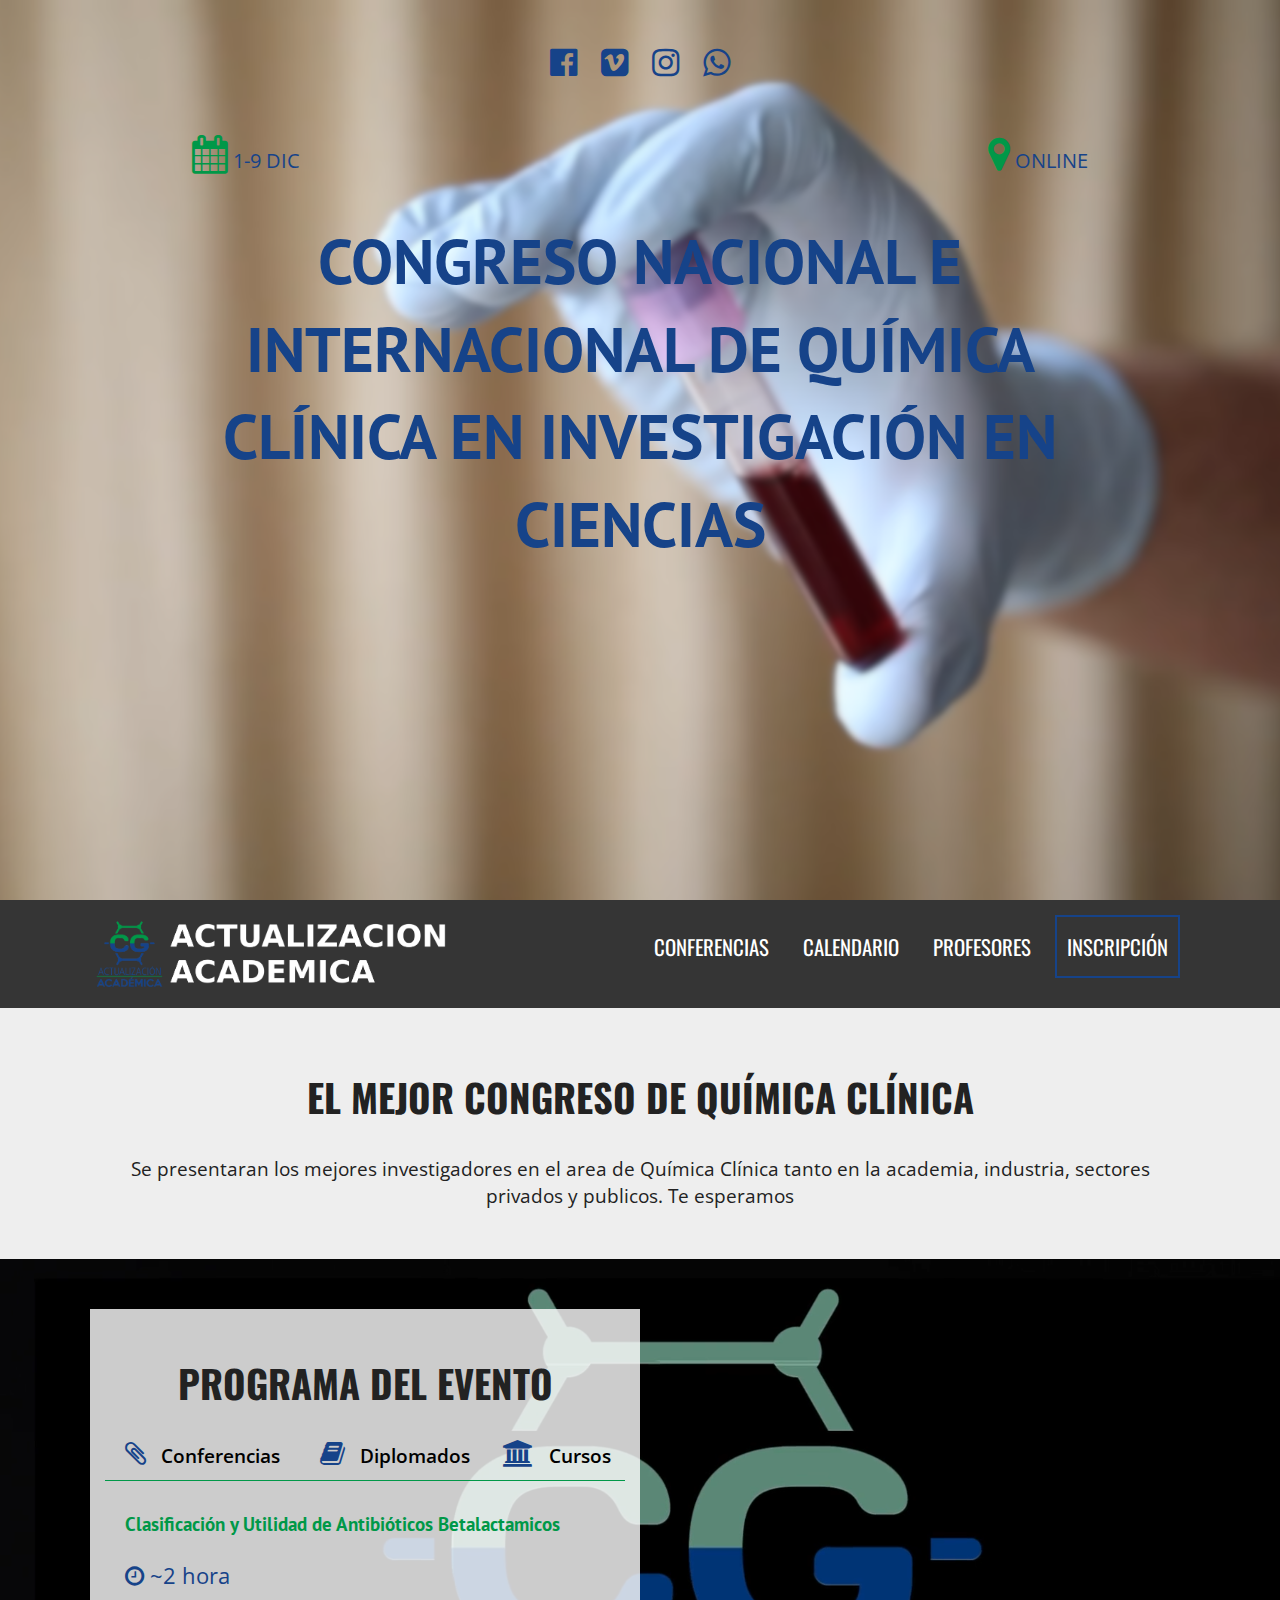
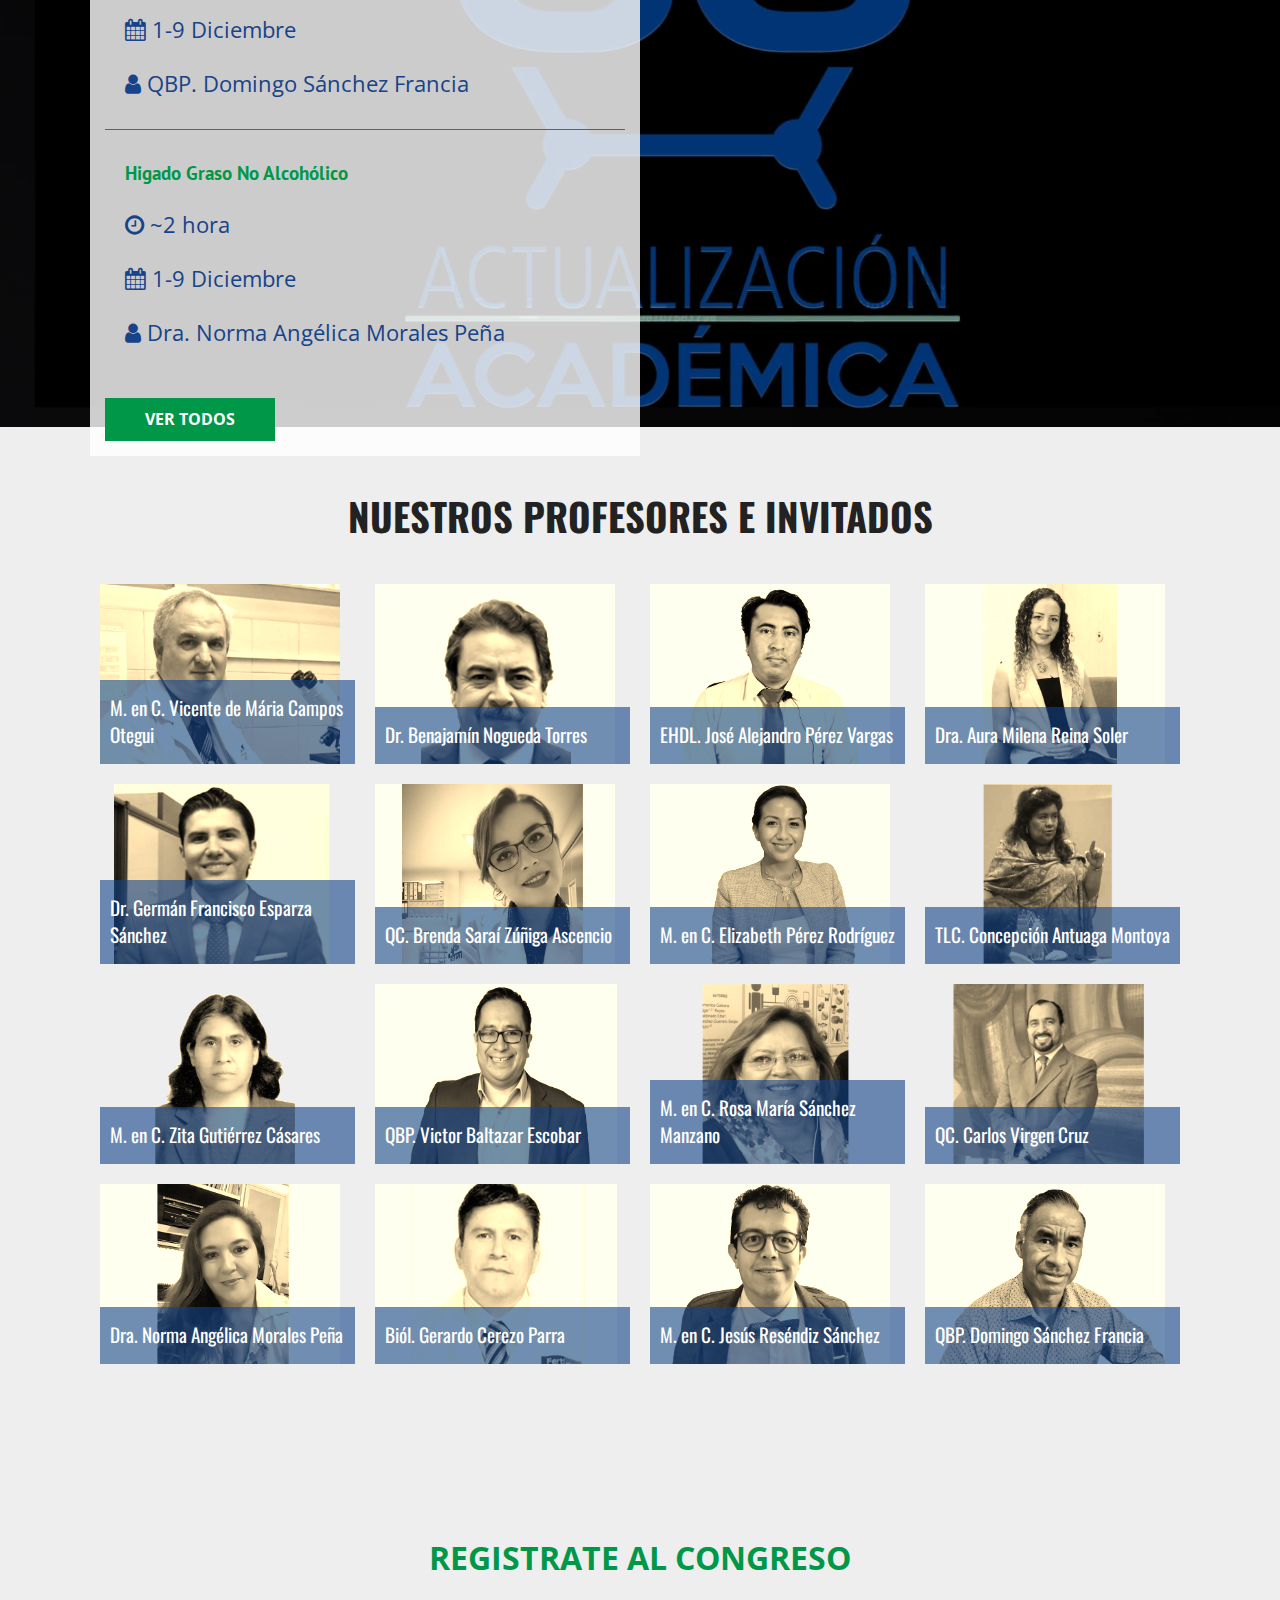
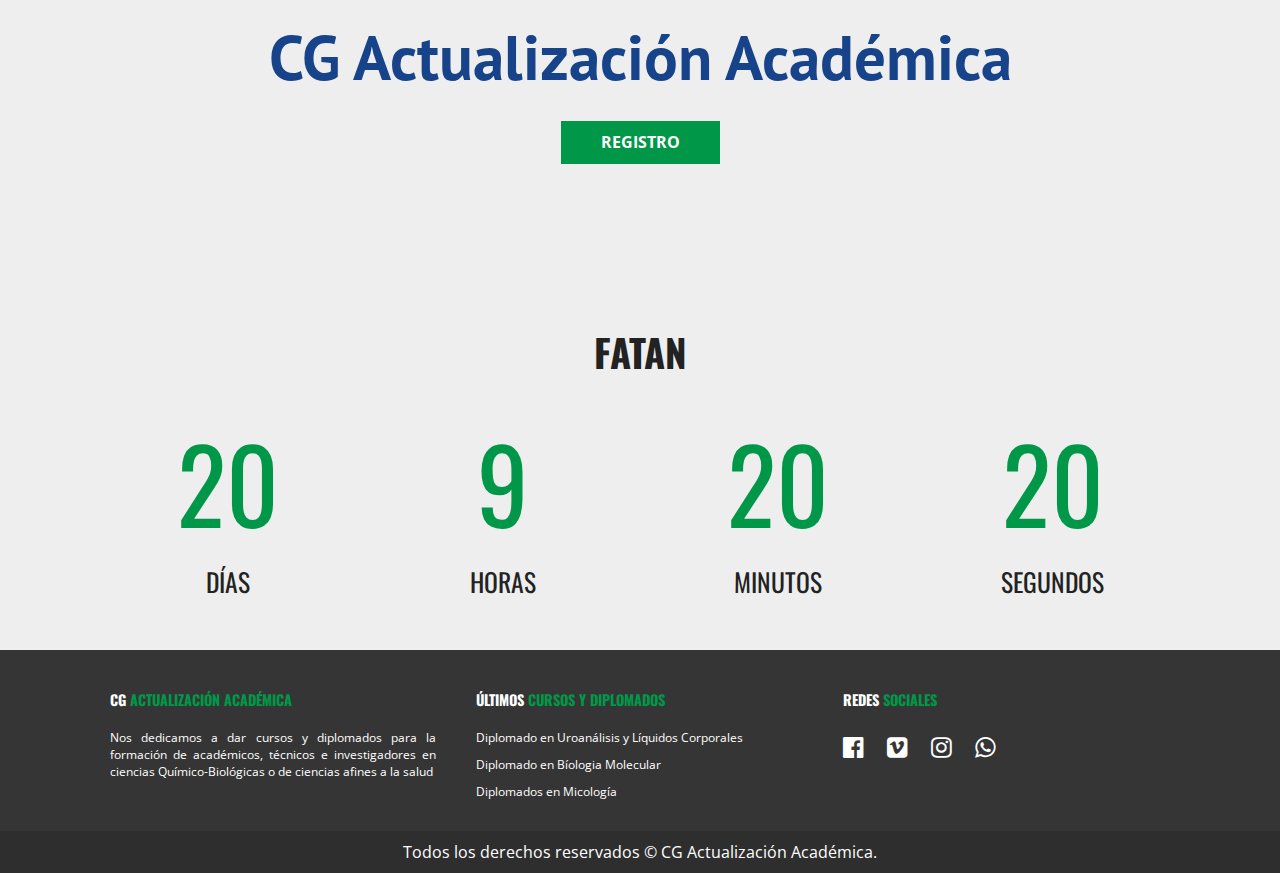
<file: docs/index.html>
<!doctype html>
<html class="no-js" lang="es">

<head>
  <meta charset="utf-8">
  <title>CG Actualización Académica</title>
  <meta name="description" content="">
  <meta name="viewport" content="width=device-width, initial-scale=1">

  <link rel="manifest" href="site.webmanifest">
  <link rel="apple-touch-icon" href="icon.png">
  <!-- Place favicon.ico in the root directory -->

  <link rel="stylesheet" href="css/normalize.css">
  <link rel="stylesheet" href="font-awesome/css/font-awesome.min.css">
  <link
    href="https://fonts.googleapis.com/css2?family=Open+Sans:ital,wght@0,300;0,400;0,600;0,700;0,800;1,300;1,400;1,600;1,700;1,800&family=Oswald:wght@200;300;400;500;600;700&family=PT+Sans:ital,wght@0,400;0,700;1,400;1,700&display=swap"
    rel="stylesheet">
  <link rel="stylesheet" href="css/main.css">
  <meta name="theme-color" content="#fafafa">
</head>

<body>

  <!-- Add your site or application content here -->
  <header class="site-header">
    <div class="hero">
      <div class="contenido-header">
        <nav class="redes-sociales">
          <a href="https://www.facebook.com/CG.ActualizacionAcademica" target="_blank"><i
              class="fa fa-facebook-official" aria-hidden="true"></i></a>
          <a href="https://vimeo.com/user104783284" target="_blank"><i class="fa fa-vimeo-square"
              aria-hidden="true"></i></a>
          <a href=""><i class="fa fa-instagram"></i></a>
          <a href="https://wa.me/5212294538039" target="_blank"><i class="fa fa-whatsapp" aria-hidden="true"></i></a>
        </nav>
        <div class="informacion-evento">
          <div class="clearfix">
            <p class="fecha"><i class="fa fa-calendar" aria-hidden="true"></i> 1-9 Dic</p>
            <p class="ciudad"><i class="fa fa-map-marker" aria-hidden="true"></i> Online</p>
          </div>
          <h1 class="nombre-sitio">Congreso Nacional e Internacional de Química Clínica en investigación en Ciencias
          </h1>
          <!-- <p class="slogan"><span>Modalidad on-line</span></p> -->
        </div> <!-- informacion evento -->
      </div>
    </div>
  </header>
  <div class="barra">
    <div class="contenedor clearfix">
      <div class="logo">
        <img src="img/logo0.png" alt="logo cgacademico">
      </div>
      <div class="menu-movil">
        <span></span>
        <span></span>
        <span></span>
      </div>
      <nav class="navegacion-principal clearfix">
        <a href="#">Conferencias</a>
        <a href="#">Calendario</a>
        <a href="#">Profesores</a>
        <a href="https://docs.google.com/forms/d/e/1FAIpQLSeoFQ6s9vrW_PSukfiLbkk3MkHs0KSgGGLd9Bcb2dIV7QpiEw/viewform"
          target="_blank">Inscripción</a>
      </nav>
    </div> <!-- Contenedor-->
  </div>  <!--.barra-->
  <section class="seccion contenedor">
    <h2>El mejor congreso de Química Clínica</h2>
    <p>
      Se presentaran los mejores investigadores en el area de Química Clínica tanto en la academia, industria, sectores
      privados y publicos. <span>Te esperamos</span>
    </p>
  </section> <!-- seccion-->

  <section class="programa">
    <div class="contenedor-video">
      <video autoplay loop muted poster="img/programa.png">
        <source src="video/programa.mp4" type="video/mp4">
      </video>
    </div> <!-- .contenedor-video-->
    <div class="contenido-programa">
      <div class="contenedor">
        <div class="programa-evento">
          <h2>Programa del evento</h2>
          <nav class="menu-programa">
            <a href="#conferencias"><i class="fa fa-paperclip" aria-hidden="true"></i> Conferencias</a>
            <a href="#diplomados"><i class="fa fa-book" aria-hidden="true"></i> Diplomados</a>
            <a href="#cursos"><i class="fa fa-university" aria-hidden="true"></i> Cursos</a>
          </nav>
          <div id="conferencias" id="info-curso ocultar clearfix">
            <div class="detalle-evento">
              <h3>Clasificación y Utilidad de Antibióticos Betalactamicos</h3>
              <p><i class="fa fa-clock-o" aria-hidden="true"></i> ~2 hora</p>
              <p><i class="fa fa-calendar" aria-hidden="true"></i> 1-9 Diciembre</p>
              <p><i class="fa fa-user" aria-hidden="true"></i> QBP. Domingo Sánchez Francia</p>
            </div>
            <div class="detalle-evento">
              <h3>Higado Graso No Alcohólico</h3>
              <p><i class="fa fa-clock-o" aria-hidden="true"></i> ~2 hora</p>
              <p><i class="fa fa-calendar" aria-hidden="true"></i> 1-9 Diciembre</p>
              <p><i class="fa fa-user" aria-hidden="true"></i> Dra. Norma Angélica Morales Peña</p>
            </div>
            <a href="" class="button">Ver todos</a>
          </div> <!-- .conferencias -->
        </div> <!-- .programa-evento -->
      </div> <!-- .contenedor -->
    </div> <!-- .contenido-programa -->
  </section> <!-- .programa -->
  <section class="invitados contenedor seccion">
    <h2>Nuestros Profesores e Invitados</h2>
    <ul class="lista-invitados clearfix">
      <li>
        <div class="invitado">
          <img src="img/invitados/1.png" alt="invitado vicente">
          <p>M. en C. Vicente de Mária Campos Otegui</p>
        </div>
      </li>
      <li>
        <div class="invitado">
          <img src="img/invitados/2.jpg" alt="invitado benjamin">
          <p>Dr. Benajamín Nogueda Torres</p>
        </div>
      </li>
      <li>
        <div class="invitado">
          <img src="img/invitados/3.jpg" alt="">
          <p>EHDL. José Alejandro Pérez Vargas</p>
        </div>
      </li>
      <li>
        <div class="invitado">
          <img src="img/invitados/4.jpeg" alt="">
          <p>Dra. Aura Milena Reina Soler</p>
        </div>
      </li>
      <li>
        <div class="invitado">
          <img src="img/invitados/5.png" alt="">
          <p>Dr. Germán Francisco Esparza Sánchez</p>
        </div>
      </li>
      <li>
        <div class="invitado">
          <img src="img/invitados/6.jpg" alt="">
          <p>QC. Brenda Saraí Zúñiga Ascencio</p>
        </div>
      </li>
      <li>
        <div class="invitado">
          <img src="img/invitados/7.jpg" alt="">
          <p>M. en C. Elizabeth Pérez Rodríguez</p>
        </div>
      </li>
      <li>
        <div class="invitado">
          <img src="img/invitados/8.png" alt="">
          <p>TLC. Concepción Antuaga Montoya</p>
        </div>
      </li>
      <li>
        <div class="invitado">
          <img src="img/invitados/9.png" alt="">
          <p>M. en C. Zita Gutiérrez Cásares</p>
        </div>
      </li>
      <li>
        <div class="invitado">
          <img src="img/invitados/10.jpg" alt="">
          <p>QBP. Victor Baltazar Escobar</p>
        </div>
      </li>
      <li>
        <div class="invitado">
          <img src="img/invitados/11.png" alt="">
          <p>M. en C. Rosa María Sánchez Manzano</p>
        </div>
      </li>
      <li>
        <div class="invitado">
          <img src="img/invitados/12.png" alt="">
          <p>QC. Carlos Virgen Cruz</p>
        </div>
      </li>
      <li>
        <div class="invitado">
          <img src="img/invitados/13.jpg" alt="">
          <p>Dra. Norma Angélica Morales Peña</p>
        </div>
      </li>
      <li>
        <div class="invitado">
          <img src="img/invitados/14.jpg" alt="">
          <p>Biól. Gerardo Cerezo Parra</p>
        </div>
      </li>
      <li>
        <div class="invitado">
          <img src="img/invitados/15.jpg" alt="">
          <p>M. en C. Jesús Reséndiz Sánchez</p>
        </div>
      </li>
      <li>
        <div class="invitado">
          <img src="img/invitados/16.jpg" alt="">
          <p>QBP. Domingo Sánchez Francia</p>
        </div>
      </li>
    </ul>
  </section>

  <div class="newsletter parallax">
    <div class="contenido contenedor">
      <p>Registrate al Congreso</p>
      <h3>CG Actualización Académica</h3>
      <a href="https://docs.google.com/forms/d/e/1FAIpQLSeoFQ6s9vrW_PSukfiLbkk3MkHs0KSgGGLd9Bcb2dIV7QpiEw/viewform"
        class="button">Registro</a>
    </div>
    <!--contenido-->
  </div>
  <!--Newsletter-->

  <section class="seccion">
    <h2>Fatan</h2>
    <div class="cuenta-regresiva contenedor">
      <ul class="clearfix">
        <li>
          <p class="numero">20</p> días
        </li>
        <li>
          <p class="numero">9</p> horas
        </li>
        <li>
          <p class="numero">20</p> minutos
        </li>
        <li>
          <p class="numero">20</p> segundos
        </li>
      </ul>
    </div>
  </section>

  <footer class="site-footer">
    <div class="contenedor clearfix">
      <div class="footer-informacion">
        <h3>CG <span>Actualización Académica</span></h3>
        <p>Nos dedicamos a dar cursos y diplomados para la formación de académicos, técnicos e investigadores en
          ciencias Químico-Biológicas o de ciencias afines a la salud</p>
      </div>
      <div class="ultimos-cursos">
        <h3>Últimos <span>Cursos y Diplomados</span></h3>
        <ul>
          <li><a href="#"></a> Diplomado en Uroanálisis y Líquidos Corporales</li>
          <li><a href="#"></a> Diplomado en Bíologia Molecular</li>
          <li><a href="#"></a> Diplomados en Micología</li>
        </ul>
      </div>
      <div class="menu">
        <h3>Redes <span>Sociales</span></h3>
        <nav class="redes-sociales">
          <a href="https://www.facebook.com/CG.ActualizacionAcademica" target="_blank"><i
              class="fa fa-facebook-official" aria-hidden="true"></i></a>
          <a href="https://vimeo.com/user104783284" target="_blank"><i class="fa fa-vimeo-square"
              aria-hidden="true"></i></a>
          <a href=""><i class="fa fa-instagram"></i></a>
          <a href="https://wa.me/5212294538039" target="_blank"><i class="fa fa-whatsapp" aria-hidden="true"></i></a>
        </nav>
      </div>
    </div>
    <p class="copyright">
      Todos los derechos reservados &copy CG Actualización Académica.
    </p>
  </footer>

  <script src="https://code.jquery.com/jquery-1.12.0.min.js"></script>
  <script>window.jQuery || document.write('<script src="js/vendor/jquery-1.12.0.min.js"><\/script>')</script>
  <script src="js/plugins.js"></script>
  <script src="js/main.js"></script>

  <!-- Google Analytics: change UA-XXXXX-Y to be your site's ID. -->
  <script>
    window.ga = function () { ga.q.push(arguments) }; ga.q = []; ga.l = +new Date;
    ga('create', 'UA-XXXXX-Y', 'auto'); ga('set', 'anonymizeIp', true); ga('set', 'transport', 'beacon'); ga('send', 'pageview')
  </script>
  <script src="https://www.google-analytics.com/analytics.js" async></script>
</body>

</html>
</file>
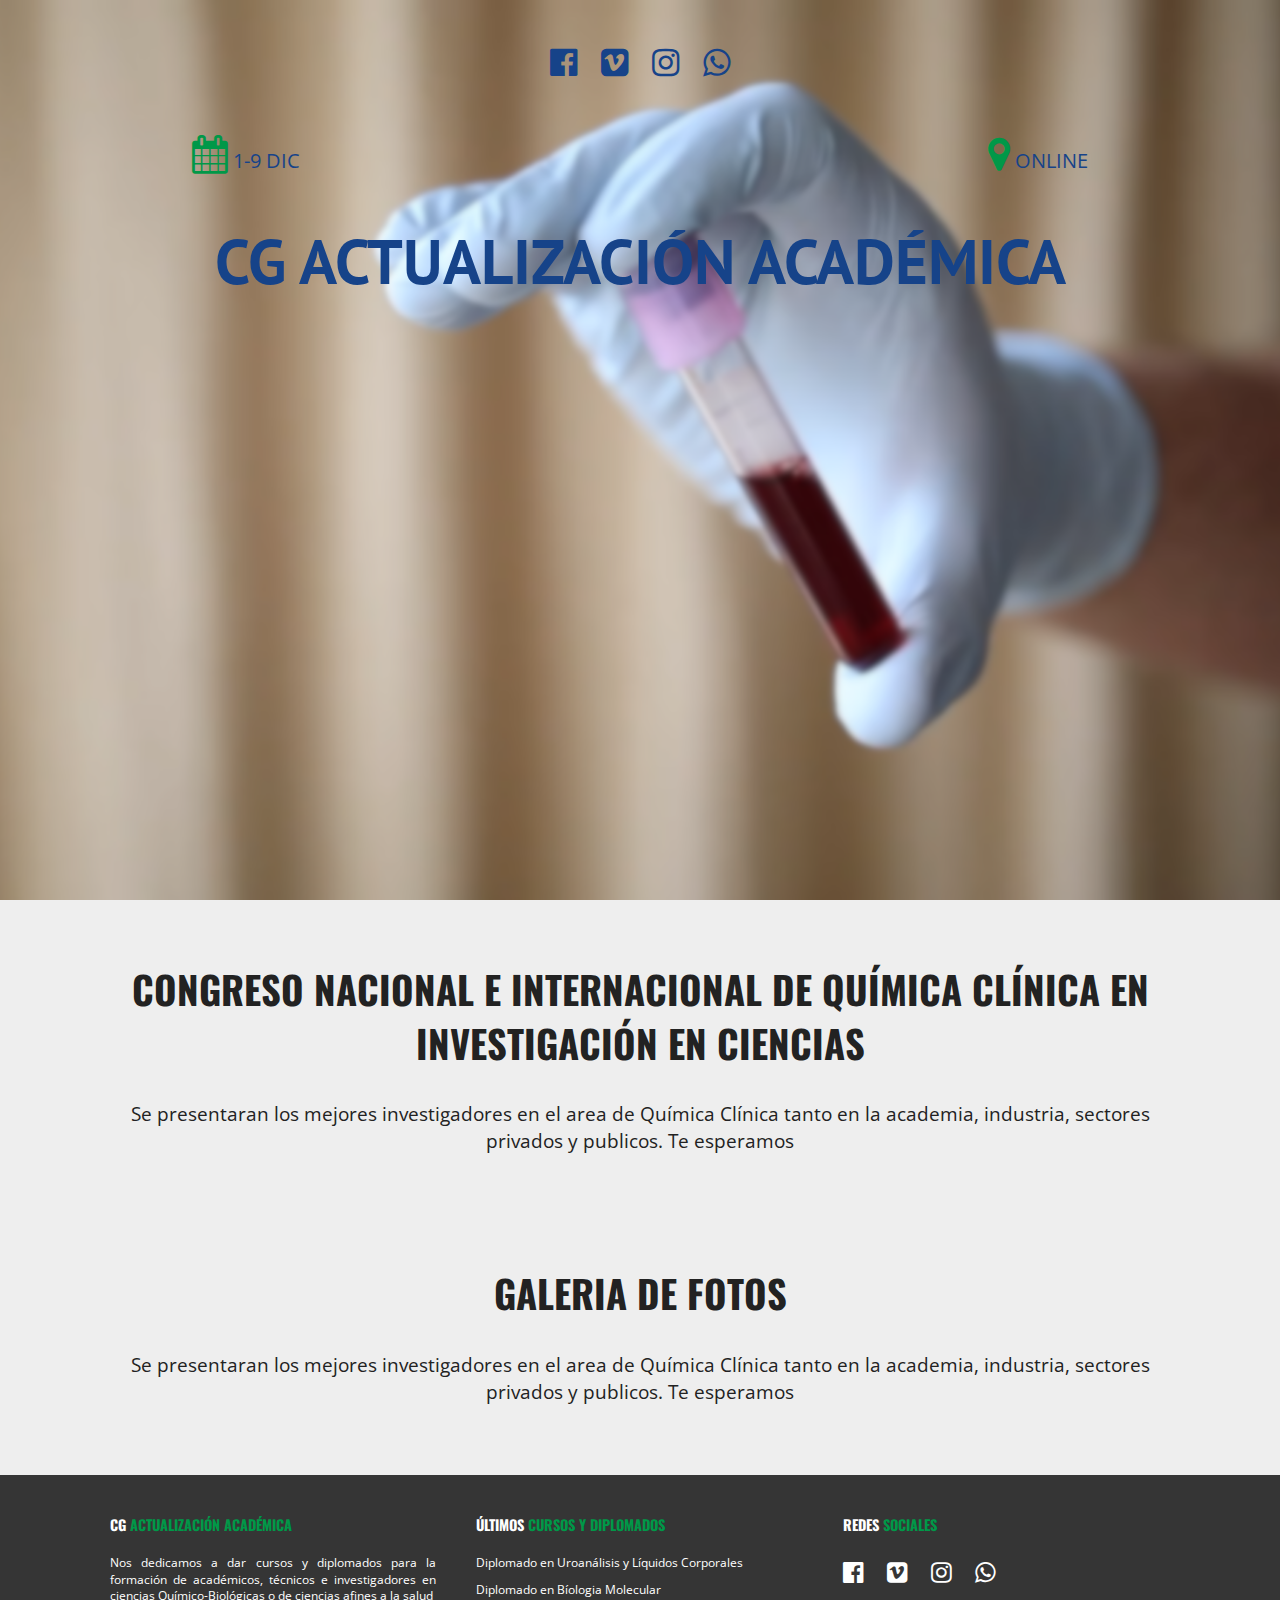
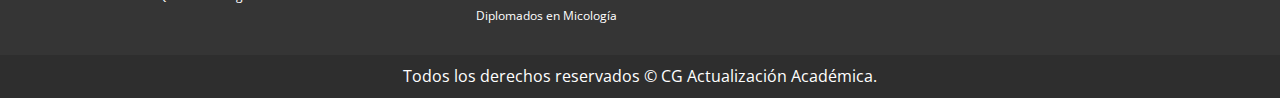
<file: docs/congreso.html>
<!doctype html>
<html class="no-js" lang="es">

<head>
  <meta charset="utf-8">
  <title>CG Actualización Académica</title>
  <meta name="description" content="">
  <meta name="viewport" content="width=device-width, initial-scale=1">

  <link rel="manifest" href="site.webmanifest">
  <link rel="apple-touch-icon" href="icon.png">
  <!-- Place favicon.ico in the root directory -->

  <link rel="stylesheet" href="css/normalize.css">
  <link rel="stylesheet" href="font-awesome/css/font-awesome.min.css">
  <link
    href="https://fonts.googleapis.com/css2?family=Open+Sans:ital,wght@0,300;0,400;0,600;0,700;0,800;1,300;1,400;1,600;1,700;1,800&family=Oswald:wght@200;300;400;500;600;700&family=PT+Sans:ital,wght@0,400;0,700;1,400;1,700&display=swap"
    rel="stylesheet">
  <link rel="stylesheet" href="css/main.css">
  <meta name="theme-color" content="#fafafa">
</head>

<body>

  <!-- Add your site or application content here -->
  <header class="site-header">
    <div class="hero">
      <div class="contenido-header">
        <nav class="redes-sociales">
          <a href="https://www.facebook.com/CG.ActualizacionAcademica" target="_blank"><i
              class="fa fa-facebook-official" aria-hidden="true"></i></a>
          <a href="https://vimeo.com/user104783284" target="_blank"><i class="fa fa-vimeo-square"
              aria-hidden="true"></i></a>
          <a href=""><i class="fa fa-instagram"></i></a>
          <a href="https://wa.me/5212294538039" target="_blank"><i class="fa fa-whatsapp" aria-hidden="true"></i></a>
        </nav>
        <div class="informacion-evento">
          <div class="clearfix">
            <p class="fecha"><i class="fa fa-calendar" aria-hidden="true"></i> 1-9 Dic</p>
            <p class="ciudad"><i class="fa fa-map-marker" aria-hidden="true"></i> Online</p>
          </div>
          <h1 class="nombre-sitio">CG Actualización Académica</h1>
          <!-- <p class="slogan"><span>Modalidad on-line</span></p> -->
        </div> <!-- informacion evento -->
      </div>
    </div>
  </header>

  <section class="seccion contenedor">
    <h2>Congreso Nacional e Internacional de Química Clínica en investigación en Ciencias</h2>
    <p>
      Se presentaran los mejores investigadores en el area de Química Clínica tanto en la academia, industria, sectores
      privados y publicos. <span>Te esperamos</span>
    </p>
  </section> <!-- seccion-->
  
  <section class="seccion contenedor">
    <h2>Galeria de Fotos</h2>
    <p>
      Se presentaran los mejores investigadores en el area de Química Clínica tanto en la academia, industria, sectores
      privados y publicos. <span>Te esperamos</span>
    </p>
  </section>

  <footer class="site-footer">
    <div class="contenedor clearfix">
      <div class="footer-informacion">
        <h3>CG <span>Actualización Académica</span></h3>
        <p>Nos dedicamos a dar cursos y diplomados para la formación de académicos, técnicos e investigadores en
          ciencias Químico-Biológicas o de ciencias afines a la salud</p>
      </div>
      <div class="ultimos-cursos">
        <h3>Últimos <span>Cursos y Diplomados</span></h3>
        <ul>
          <li><a href="#"></a> Diplomado en Uroanálisis y Líquidos Corporales</li>
          <li><a href="#"></a> Diplomado en Bíologia Molecular</li>
          <li><a href="#"></a> Diplomados en Micología</li>
        </ul>
      </div>
      <div class="menu">
        <h3>Redes <span>Sociales</span></h3>
        <nav class="redes-sociales">
          <a href="https://www.facebook.com/CG.ActualizacionAcademica" target="_blank"><i
              class="fa fa-facebook-official" aria-hidden="true"></i></a>
          <a href="https://vimeo.com/user104783284" target="_blank"><i class="fa fa-vimeo-square"
              aria-hidden="true"></i></a>
          <a href=""><i class="fa fa-instagram"></i></a>
          <a href="https://wa.me/5212294538039" target="_blank"><i class="fa fa-whatsapp" aria-hidden="true"></i></a>
        </nav>
      </div>
    </div>
    <p class="copyright">
      Todos los derechos reservados &copy CG Actualización Académica.
    </p>
  </footer>

  <script src="https://code.jquery.com/jquery-1.12.0.min.js"></script>
  <script>window.jQuery || document.write('<script src="js/vendor/jquery-1.12.0.min.js"><\/script>')</script>
  <!-- <script src="js/jquery.animateNumber.min.js"></script> -->
  <script src="js/jquery.countdown.min.js"></script>
  <script src="js/jquery.lettering-0.6.1.min.js"></script>
  <script src="js/plugins.js"></script>
  <script src="js/main.js"></script>

  <!-- Google Analytics: change UA-XXXXX-Y to be your site's ID. -->
  <script>
    window.ga = function () { ga.q.push(arguments) }; ga.q = []; ga.l = +new Date;
    ga('create', 'UA-XXXXX-Y', 'auto'); ga('set', 'anonymizeIp', true); ga('set', 'transport', 'beacon'); ga('send', 'pageview')
  </script>
  <script src="https://www.google-analytics.com/analytics.js" async></script>
</body>

</html>
</file>
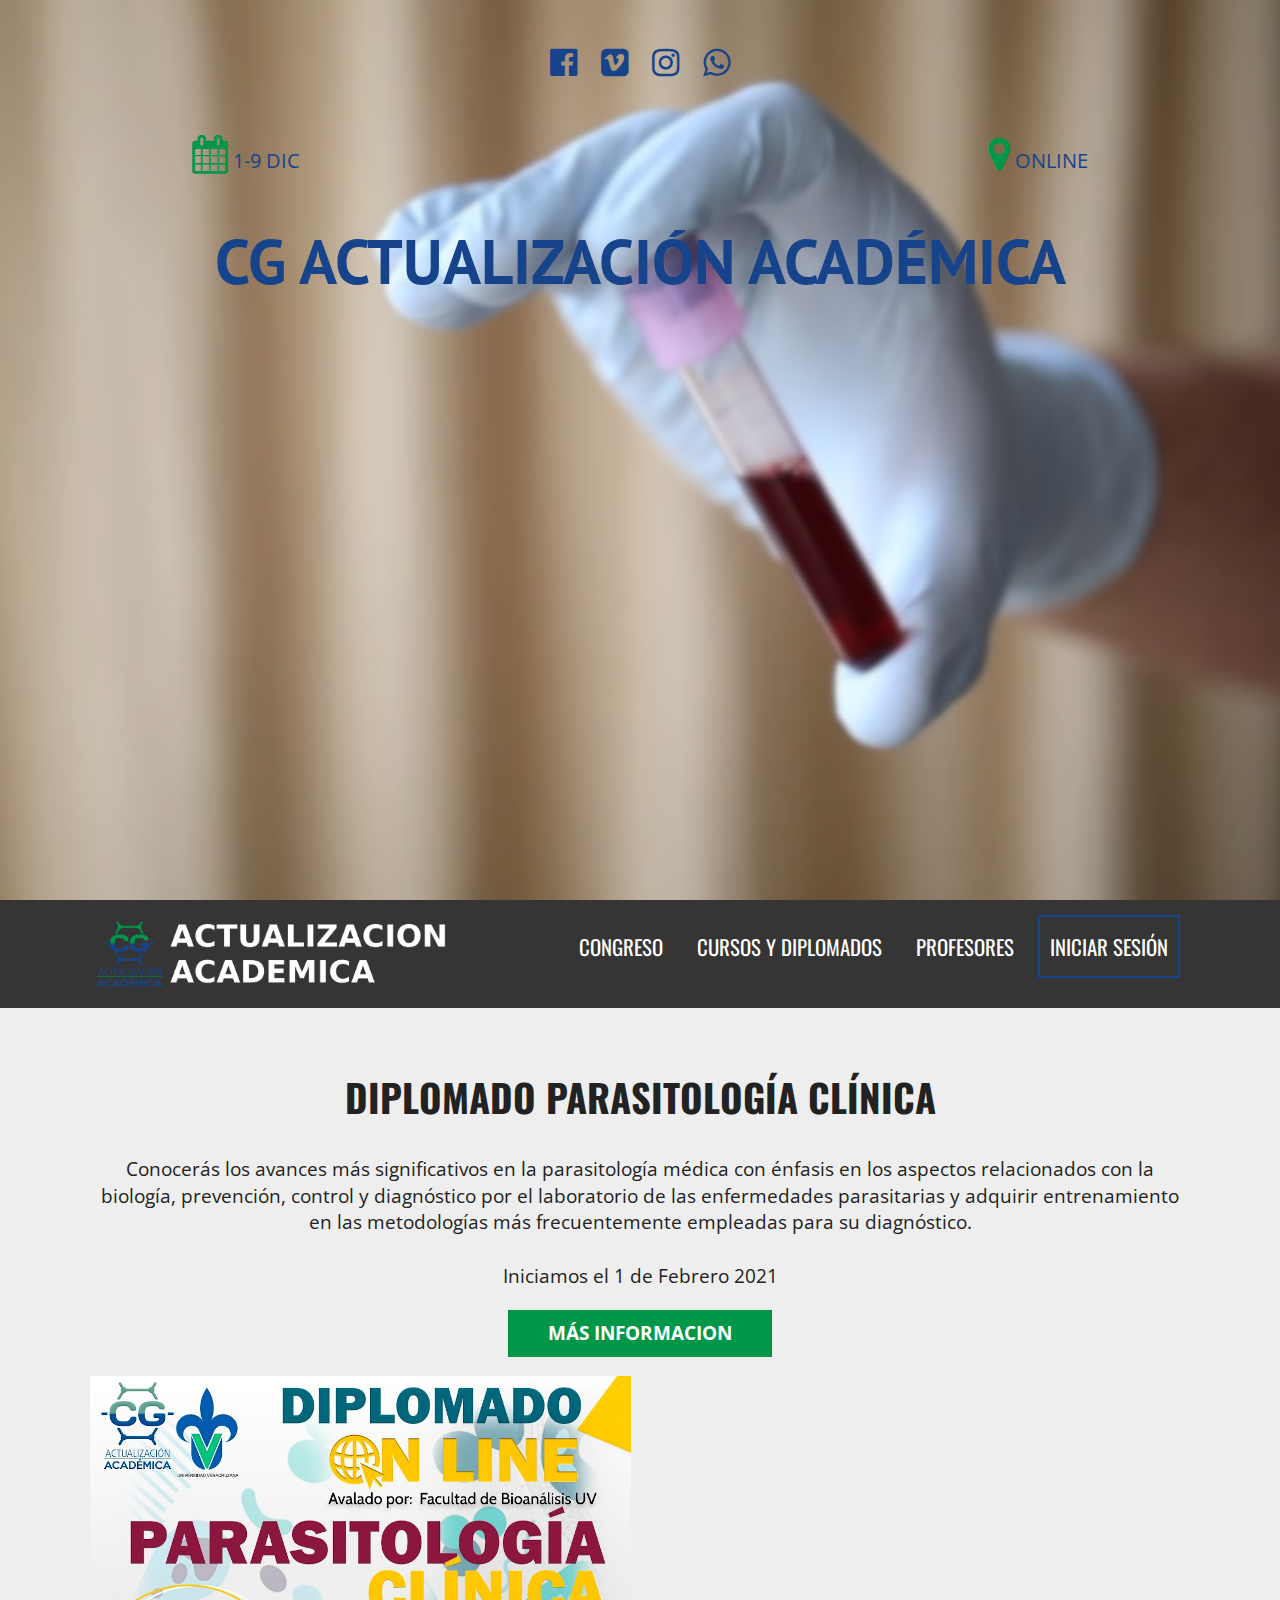
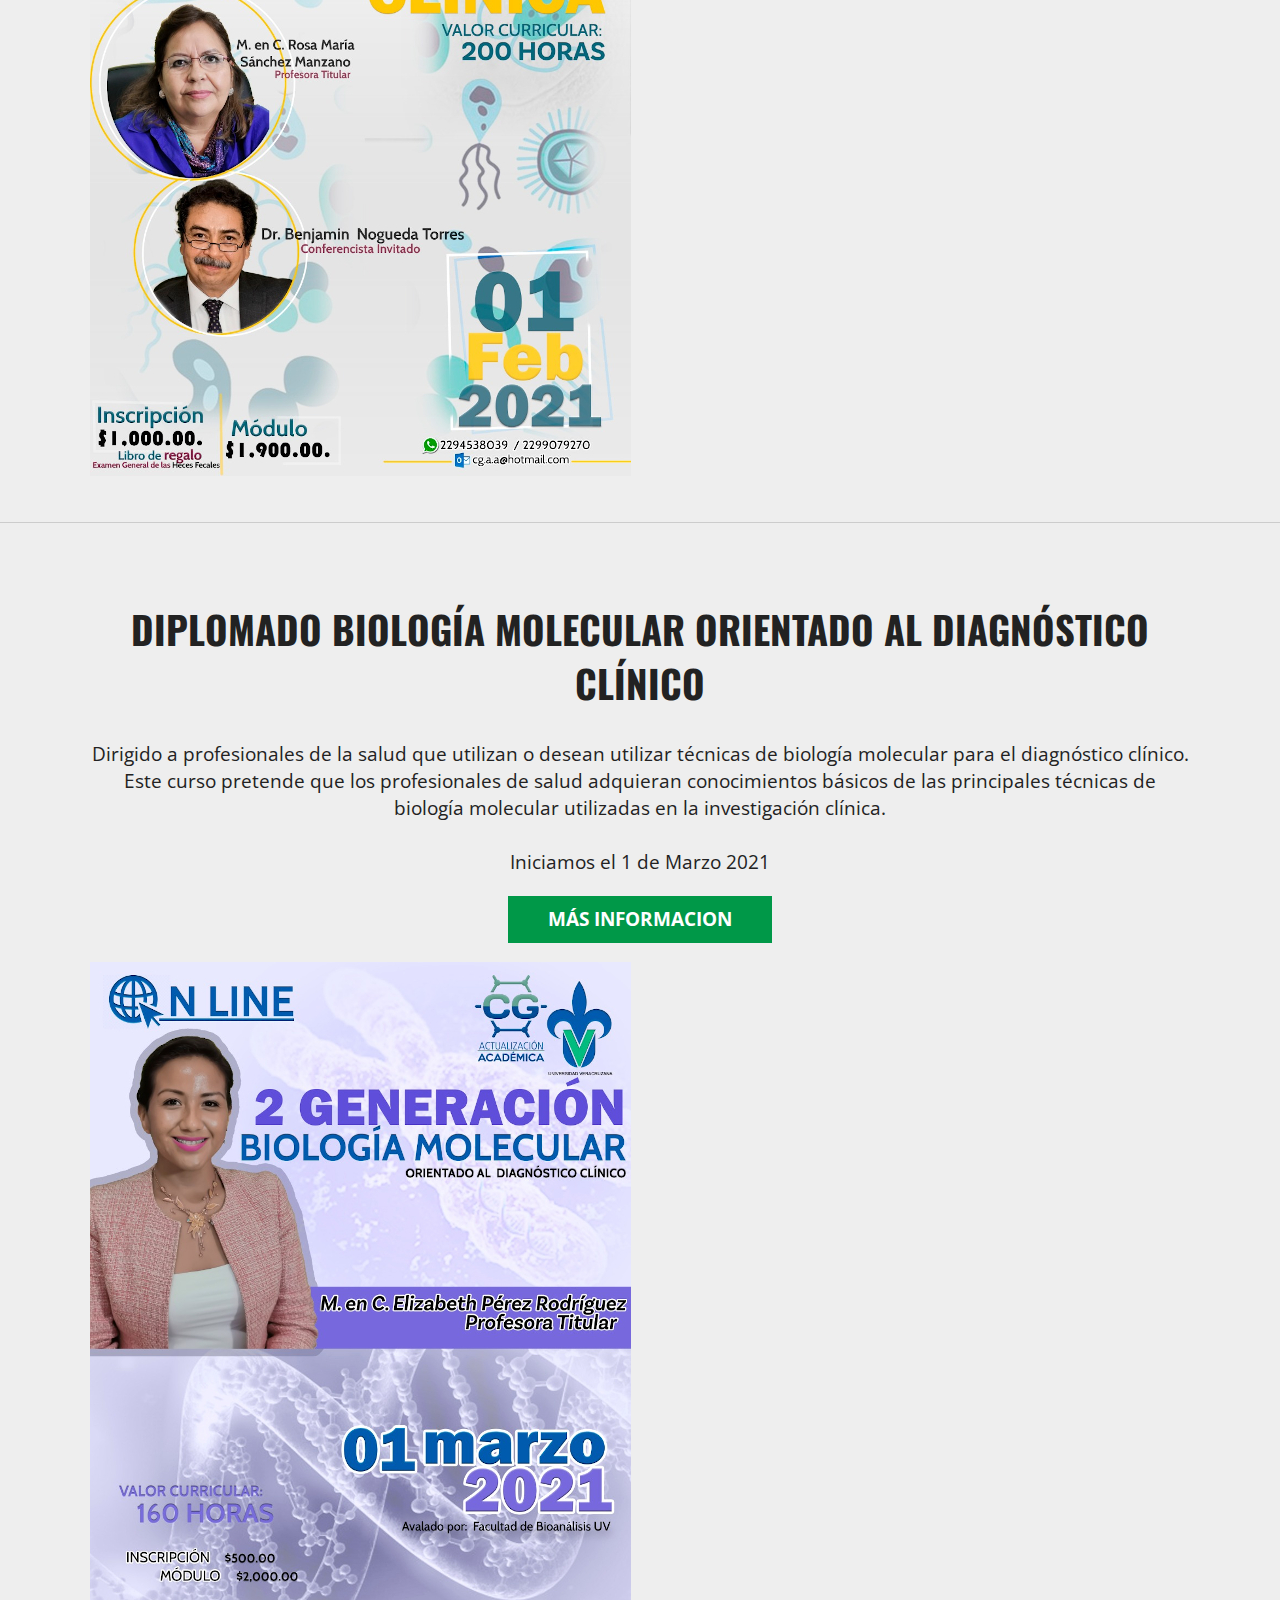
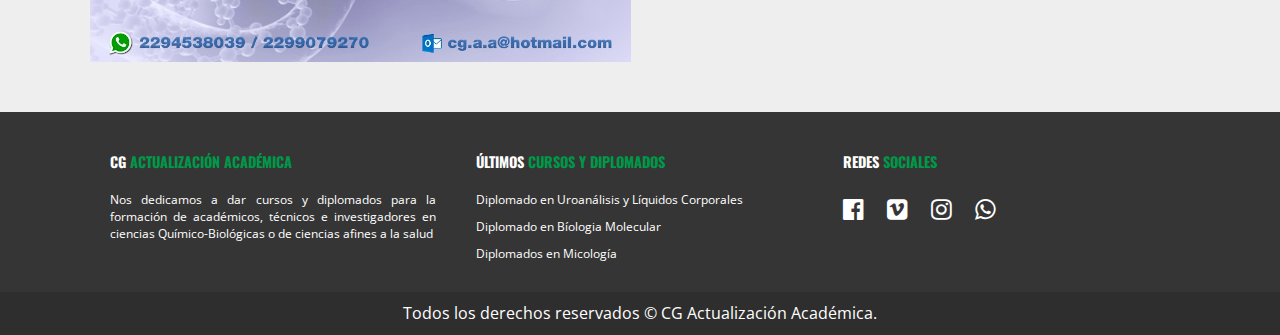
<file: docs/cursos.html>
<!doctype html>
<html class="no-js" lang="es">

<head>
    <meta charset="utf-8">
    <title>CG Actualización Académica</title>
    <meta name="description" content="">
    <meta name="viewport" content="width=device-width, initial-scale=1">

    <link rel="manifest" href="site.webmanifest">
    <link rel="apple-touch-icon" href="icon.png">
    <!-- Place favicon.ico in the root directory -->

    <link rel="stylesheet" href="css/normalize.css">
    <link rel="stylesheet" href="font-awesome/css/font-awesome.min.css">
    <link
        href="https://fonts.googleapis.com/css2?family=Open+Sans:ital,wght@0,300;0,400;0,600;0,700;0,800;1,300;1,400;1,600;1,700;1,800&family=Oswald:wght@200;300;400;500;600;700&family=PT+Sans:ital,wght@0,400;0,700;1,400;1,700&display=swap"
        rel="stylesheet">
    <link rel="stylesheet" href="css/main.css">
    <meta name="theme-color" content="#fafafa">
</head>

<body>

    <!-- Add your site or application content here -->
    <header class="site-header">
        <div class="hero">
            <div class="contenido-header">
                <nav class="redes-sociales">
                    <a href="https://www.facebook.com/CG.ActualizacionAcademica" target="_blank"><i
                            class="fa fa-facebook-official" aria-hidden="true"></i></a>
                    <a href="https://vimeo.com/user104783284" target="_blank"><i class="fa fa-vimeo-square"
                            aria-hidden="true"></i></a>
                    <a href=""><i class="fa fa-instagram"></i></a>
                    <a href="https://wa.me/5212294538039" target="_blank"><i class="fa fa-whatsapp"
                            aria-hidden="true"></i></a>
                </nav>
                <div class="informacion-evento">
                    <div class="clearfix">
                        <p class="fecha"><i class="fa fa-calendar" aria-hidden="true"></i> 1-9 Dic</p>
                        <p class="ciudad"><i class="fa fa-map-marker" aria-hidden="true"></i> Online</p>
                    </div>
                    <h1 class="nombre-sitio">CG Actualización Académica</h1>
                    <!-- <p class="slogan"><span>Modalidad on-line</span></p> -->
                </div> <!-- informacion evento -->
            </div>
        </div>
    </header>
    <div class="barra">
        <div class="contenedor clearfix">
            <div class="logo">
                <a href="index.html"><img src="img/logo0.png" alt="logo cgacademico"></a>
            </div>
            <div class="menu-movil">
                <span></span>
                <span></span>
                <span></span>
            </div>
            <nav class="navegacion-principal clearfix">
                <a href="congreso.html">Congreso</a>
                <a href="cursos.html">Cursos y Diplomados</a>
                <a href="index.html#profesores">Profesores</a>
                <a href="http://acad-cg.online/login/index.php" target="_blank">Iniciar Sesión</a>
            </nav>
        </div> <!-- Contenedor-->
    </div>
    <!--.barra-->
    <section class="seccion contenedor">
        <h2>Diplomado Parasitología Clínica</h2>
        <p>
            Conocerás los avances más significativos en la parasitología médica con énfasis en los aspectos
            relacionados con la biología, prevención, control y diagnóstico por el laboratorio de las enfermedades
            parasitarias y adquirir entrenamiento en las metodologías más frecuentemente empleadas para su diagnóstico.
            <br><br>
            <span>Iniciamos el 1 de Febrero 2021</span>
            <br>
            <a href="docs/parasitologia.pdf" target="_blank" class="button">Más Informacion</a>
        </p>
        <div class="imagen">
            <img src="img/parasit.jpg" alt="">
        </div>
    </section>

    <hr>

    <section class="seccion contenedor">
        <h2>Diplomado Biología Molecular Orientado al Diagnóstico Clínico</h2>
        <p>
            Dirigido a profesionales de la salud que utilizan o desean utilizar técnicas de biología molecular para el
            diagnóstico clínico. Este curso pretende que los profesionales de salud adquieran conocimientos básicos de
            las
            principales técnicas de biología molecular utilizadas en la investigación clínica.
            <br><br>
            <span>Iniciamos el 1 de Marzo 2021</span>
            <br>
            <a href="docs/biomol.pdf" target="_blank" class="button">Más Informacion</a>
        </p>
        <div class="imagen">
            <img src="img/biomol.jpg" alt="">
        </div>
        
    </section>
    
    <footer class="site-footer">
        <div class="contenedor clearfix">
            <div class="footer-informacion">
                <h3>CG <span>Actualización Académica</span></h3>
                <p>Nos dedicamos a dar cursos y diplomados para la formación de académicos, técnicos e investigadores en
                    ciencias Químico-Biológicas o de ciencias afines a la salud</p>
            </div>
            <div class="ultimos-cursos">
                <h3>Últimos <span>Cursos y Diplomados</span></h3>
                <ul>
                    <li><a href="#"></a> Diplomado en Uroanálisis y Líquidos Corporales</li>
                    <li><a href="#"></a> Diplomado en Bíologia Molecular</li>
                    <li><a href="#"></a> Diplomados en Micología</li>
                </ul>
            </div>
            <div class="menu">
                <h3>Redes <span>Sociales</span></h3>
                <nav class="redes-sociales">
                    <a href="https://www.facebook.com/CG.ActualizacionAcademica" target="_blank"><i
                            class="fa fa-facebook-official" aria-hidden="true"></i></a>
                    <a href="https://vimeo.com/user104783284" target="_blank"><i class="fa fa-vimeo-square"
                            aria-hidden="true"></i></a>
                    <a href=""><i class="fa fa-instagram"></i></a>
                    <a href="https://wa.me/5212294538039" target="_blank"><i class="fa fa-whatsapp"
                            aria-hidden="true"></i></a>
                </nav>
            </div>
        </div>
        <p class="copyright">
            Todos los derechos reservados &copy CG Actualización Académica.
        </p>
    </footer>

    <script src="https://code.jquery.com/jquery-1.12.0.min.js"></script>
    <script>window.jQuery || document.write('<script src="js/vendor/jquery-1.12.0.min.js"><\/script>')</script>
    <!-- <script src="js/jquery.animateNumber.min.js"></script> -->
    <script src="js/jquery.countdown.min.js"></script>
    <script src="js/jquery.lettering-0.6.1.min.js"></script>
    <script src="js/plugins.js"></script>
    <script src="js/main.js"></script>

    <!-- Google Analytics: change UA-XXXXX-Y to be your site's ID. -->
    <script>
        window.ga = function () { ga.q.push(arguments) }; ga.q = []; ga.l = +new Date;
        ga('create', 'UA-XXXXX-Y', 'auto'); ga('set', 'anonymizeIp', true); ga('set', 'transport', 'beacon'); ga('send', 'pageview')
    </script>
    <script src="https://www.google-analytics.com/analytics.js" async></script>
</body>

</html>
</file>
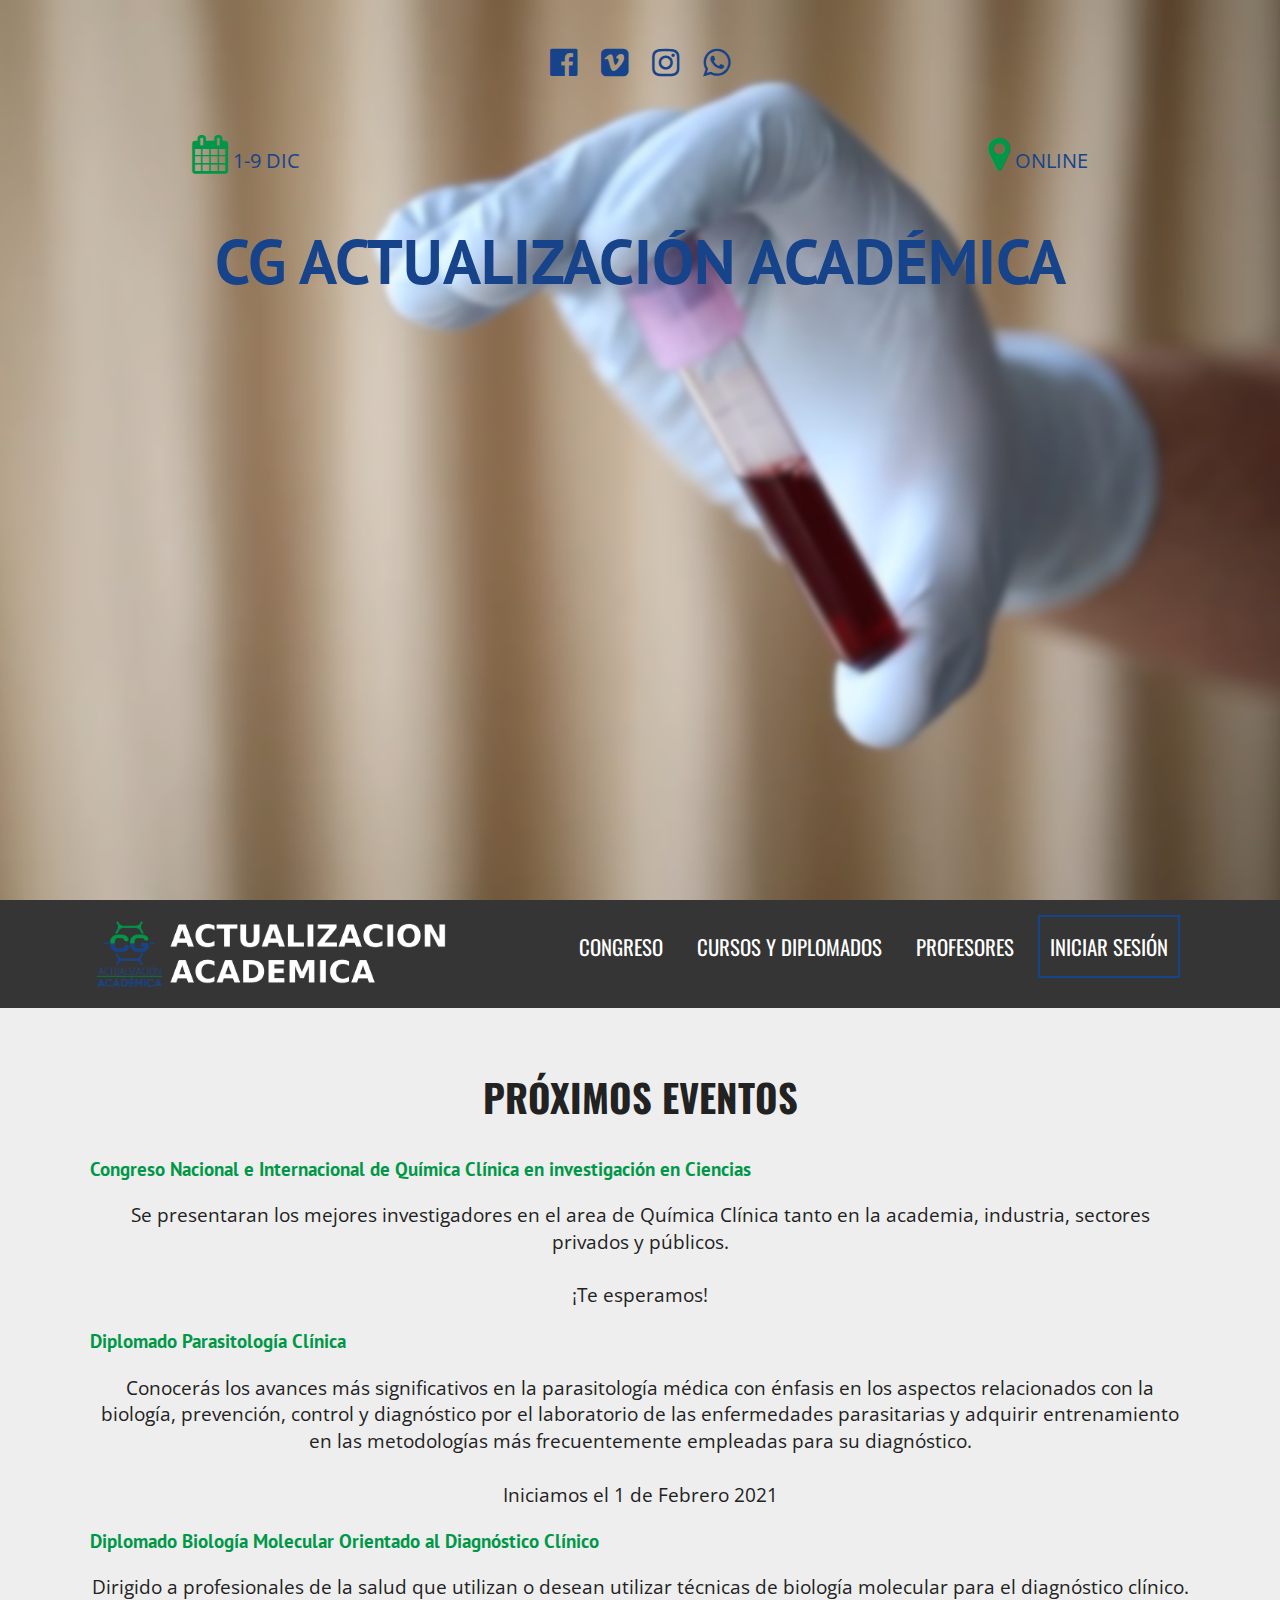
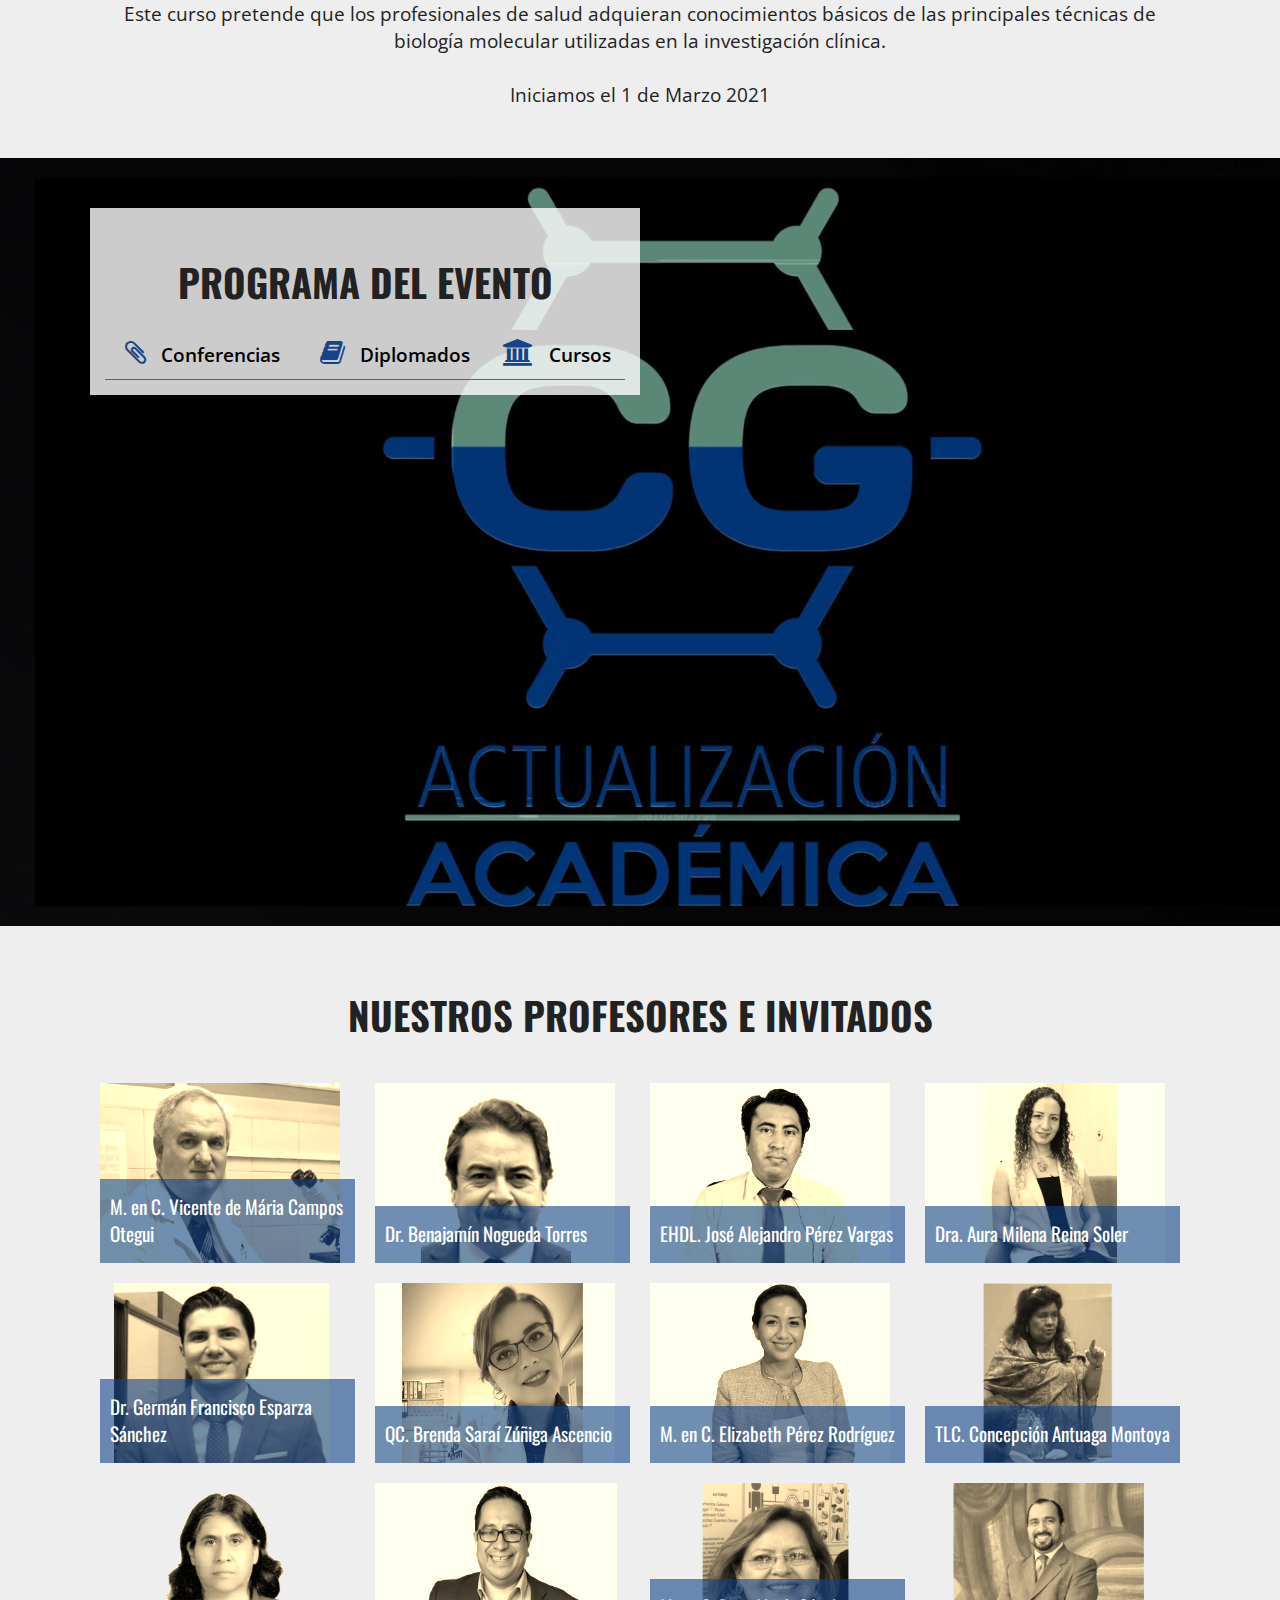
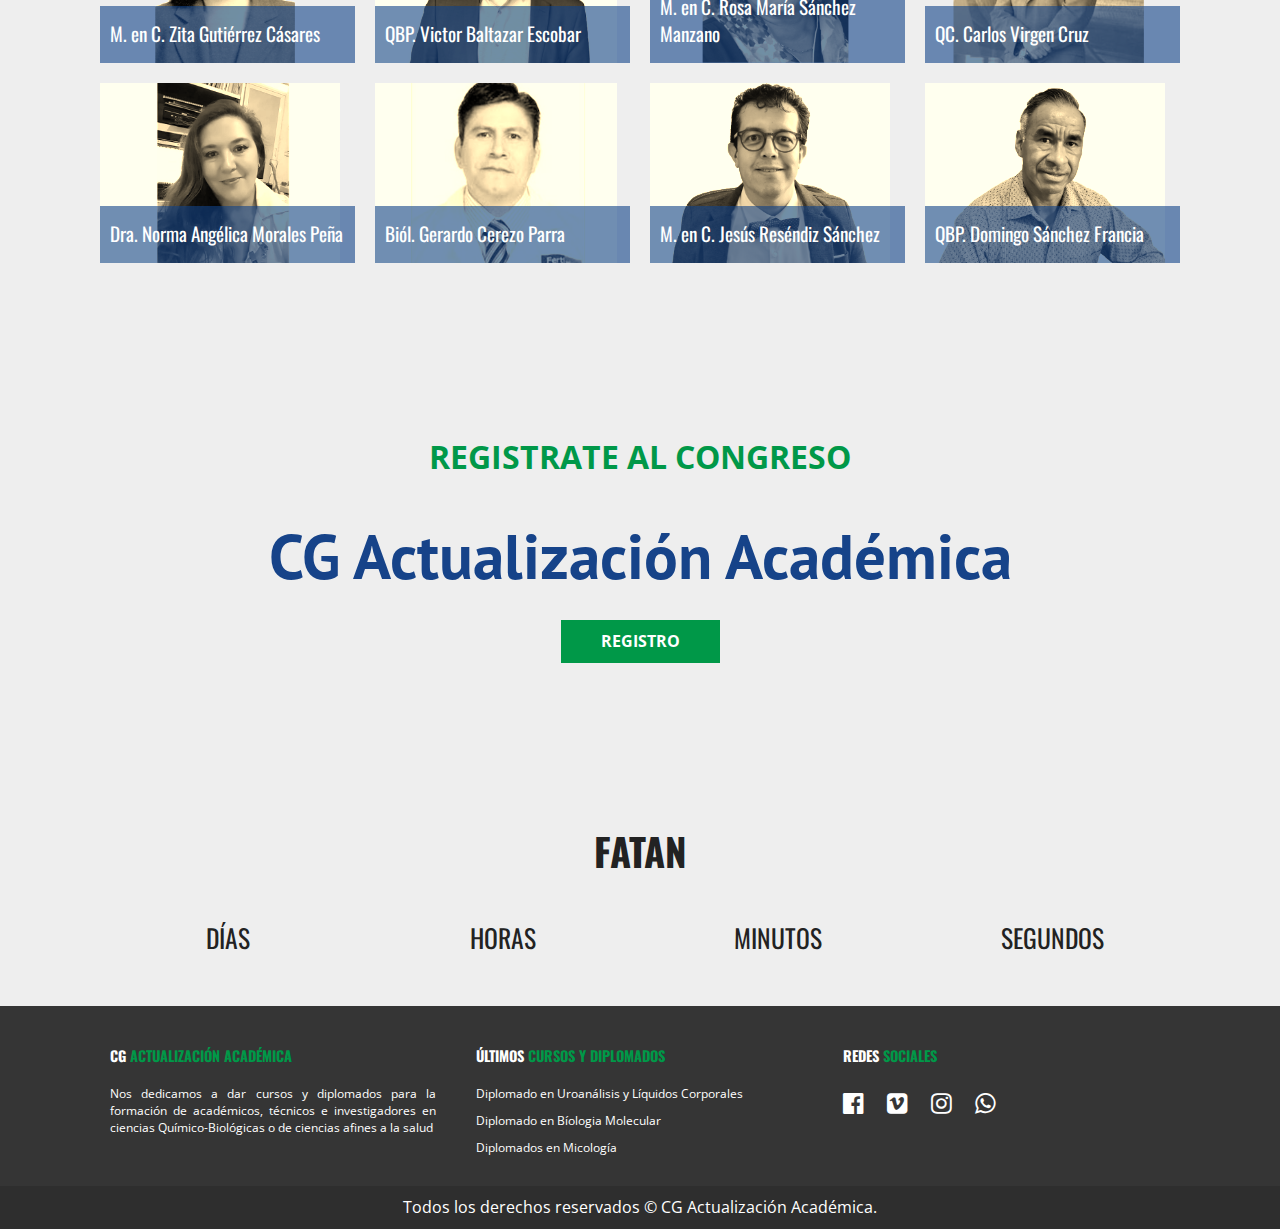
<file: docs/index2.html>
<!doctype html>
<html class="no-js" lang="es">

<head>
  <meta charset="utf-8">
  <title>CG Actualización Académica</title>
  <meta name="description" content="">
  <meta name="viewport" content="width=device-width, initial-scale=1">

  <link rel="manifest" href="site.webmanifest">
  <link rel="apple-touch-icon" href="icon.png">
  <!-- Place favicon.ico in the root directory -->

  <link rel="stylesheet" href="css/normalize.css">
  <link rel="stylesheet" href="font-awesome/css/font-awesome.min.css">
  <link
    href="https://fonts.googleapis.com/css2?family=Open+Sans:ital,wght@0,300;0,400;0,600;0,700;0,800;1,300;1,400;1,600;1,700;1,800&family=Oswald:wght@200;300;400;500;600;700&family=PT+Sans:ital,wght@0,400;0,700;1,400;1,700&display=swap"
    rel="stylesheet">
  <link rel="stylesheet" href="css/main.css">
  <meta name="theme-color" content="#fafafa">
</head>

<body>

  <!-- Add your site or application content here -->
  <header class="site-header">
    <div class="hero">
      <div class="contenido-header">
        <nav class="redes-sociales">
          <a href="https://www.facebook.com/CG.ActualizacionAcademica" target="_blank"><i
              class="fa fa-facebook-official" aria-hidden="true"></i></a>
          <a href="https://vimeo.com/user104783284" target="_blank"><i class="fa fa-vimeo-square"
              aria-hidden="true"></i></a>
          <a href=""><i class="fa fa-instagram"></i></a>
          <a href="https://wa.me/5212294538039" target="_blank"><i class="fa fa-whatsapp" aria-hidden="true"></i></a>
        </nav>
        <div class="informacion-evento">
          <div class="clearfix">
            <p class="fecha"><i class="fa fa-calendar" aria-hidden="true"></i> 1-9 Dic</p>
            <p class="ciudad"><i class="fa fa-map-marker" aria-hidden="true"></i> Online</p>
          </div>
          <h1 class="nombre-sitio">CG Actualización Académica</h1>
          <!-- <p class="slogan"><span>Modalidad on-line</span></p> -->
        </div> <!-- informacion evento -->
      </div>
    </div>
  </header>
  <div class="barra">
    <div class="contenedor clearfix">
      <div class="logo">
        <a href="index.html"><img src="img/logo0.png" alt="logo cgacademico"></a>
      </div>
      <div class="menu-movil">
        <span></span>
        <span></span>
        <span></span>
      </div>
      <nav class="navegacion-principal clearfix">
        <a href="congreso.html">Congreso</a>
        <a href="cursos.html">Cursos y Diplomados</a>
        <a href="#profesores">Profesores</a>
        <a href="http://acad-cg.online/login/index.php" target="_blank">Iniciar Sesión</a>
      </nav>
    </div> <!-- Contenedor-->
  </div>
  <!--.barra-->
  <section class="seccion contenedor">
    <h2>Próximos Eventos</h2>
    <h3>Congreso Nacional e Internacional de Química Clínica en investigación en Ciencias</h3>
    <p>
      Se presentaran los mejores investigadores en el area de Química Clínica tanto en la academia, industria, sectores
      privados y públicos. <br><br>
      <span>¡Te esperamos!</span>
    </p>
    <h3>Diplomado Parasitología Clínica</h3>
    <p>
      Conocerás los avances más significativos en la parasitología médica con énfasis en los aspectos
      relacionados con la biología, prevención, control y diagnóstico por el laboratorio de las enfermedades
      parasitarias y adquirir entrenamiento en las metodologías más frecuentemente empleadas para su diagnóstico.
      <br><br>
      <span>Iniciamos el 1 de Febrero 2021</span>
    </p>
    <h3>Diplomado Biología Molecular Orientado al Diagnóstico Clínico</h3>
    <p>
      Dirigido a profesionales de la salud que utilizan o desean utilizar técnicas de biología molecular para el
      diagnóstico clínico. Este curso pretende que los profesionales de salud adquieran conocimientos básicos de las
      principales técnicas de biología molecular utilizadas en la investigación clínica.
      <br><br>
      <span>Iniciamos el 1 de Marzo 2021</span>
    </p>
  </section> <!-- seccion-->

  <section class="programa">
    <div class="contenedor-video">
      <video autoplay loop muted poster="img/programa.png">
        <source src="video/programa.mp4" type="video/mp4">
      </video>
    </div> <!-- .contenedor-video-->
    <div class="contenido-programa">
      <div class="contenedor">
        <div class="programa-evento">
          <h2>Programa del evento</h2>
          <nav class="menu-programa">
            <a href="#conferencias"><i class="fa fa-paperclip" aria-hidden="true"></i> Conferencias</a>
            <a href="#diplomados"><i class="fa fa-book" aria-hidden="true"></i> Diplomados</a>
            <a href="#cursos"><i class="fa fa-university" aria-hidden="true"></i> Cursos</a>
          </nav>

          <div id="conferencias" class="info-curso ocultar clearfix">
            <div class="detalle-evento">
              <h3>Clasificación y Utilidad de Antibióticos Betalactamicos</h3>
              <p><i class="fa fa-clock-o" aria-hidden="true"></i> ~2 horas</p>
              <p><i class="fa fa-calendar" aria-hidden="true"></i> 1-9 Diciembre</p>
              <p><i class="fa fa-user" aria-hidden="true"></i> QBP. Domingo Sánchez Francia</p>
            </div>
            <div class="detalle-evento">
              <h3>Higado Graso No Alcohólico</h3>
              <p><i class="fa fa-clock-o" aria-hidden="true"></i> ~2 horas</p>
              <p><i class="fa fa-calendar" aria-hidden="true"></i> 1-9 Diciembre</p>
              <p><i class="fa fa-user" aria-hidden="true"></i> Dra. Norma Angélica Morales Peña</p>
            </div>
            <a href="congreso.html" class="button">Ver todos</a>
          </div> <!-- #conferencias -->

          <div id="diplomados" class="info-curso ocultar clearfix">
            <div class="detalle-evento">
              <h3>Parasitología Clínica</h3>
              <p><i class="fa fa-clock-o" aria-hidden="true"></i> 200 horas</p>
              <p><i class="fa fa-calendar" aria-hidden="true"></i> ~9 meses</p>
              <p><i class="fa fa-user" aria-hidden="true"></i> M. en C. Vicente de Mária Campos Otegui</p>
            </div>
            <div class="detalle-evento">
              <h3>Biología Molecular Orientado al Diágnostico Clínico</h3>
              <p><i class="fa fa-clock-o" aria-hidden="true"></i> 160 hora</p>
              <p><i class="fa fa-calendar" aria-hidden="true"></i> 10 meses</p>
              <p><i class="fa fa-user" aria-hidden="true"></i> M. en C. Elizabeth Pérez Rodríguez</p>
            </div>
            <a href="cursos.html" class="button">Ver todos</a>
          </div> <!-- #diplomados -->

          <div id="cursos" class="info-curso ocultar clearfix">
            <div class="detalle-evento">
              <h3>Correlación Clínica y Casos de Uroanálisis</h3>
              <p><i class="fa fa-clock-o" aria-hidden="true"></i> 20 horas</p>
              <p><i class="fa fa-calendar" aria-hidden="true"></i> Proximamente</p>
              <p><i class="fa fa-user" aria-hidden="true"></i> QBP. Domingo Sánchez Francia</p>
            </div>
            <div class="detalle-evento">
              <h3>Tópicos Selectos de Hemostasia</h3>
              <p><i class="fa fa-clock-o" aria-hidden="true"></i> 24 horas</p>
              <p><i class="fa fa-calendar" aria-hidden="true"></i> Proximamente</p>
              <p><i class="fa fa-user" aria-hidden="true"></i> QC. Brenda Saraí Zuñiga Ascencio & QC. Carlos Virgen Cruz
              </p>
            </div>
            <a href="cursos.html" class="button">Ver todos</a>
          </div> <!-- #cursos -->

        </div> <!-- .programa-evento -->
      </div> <!-- .contenedor -->
    </div> <!-- .contenido-programa -->
  </section> <!-- .programa -->
  <section id="profesores" class="invitados contenedor seccion">
    <h2>Nuestros Profesores e Invitados</h2>
    <ul class="lista-invitados clearfix">
      <li>
        <div class="invitado">
          <img src="img/invitados/1.png" alt="invitado vicente">
          <p>M. en C. Vicente de Mária Campos Otegui</p>
        </div>
      </li>
      <li>
        <div class="invitado">
          <img src="img/invitados/2.jpg" alt="invitado benjamin">
          <p>Dr. Benajamín Nogueda Torres</p>
        </div>
      </li>
      <li>
        <div class="invitado">
          <img src="img/invitados/3.jpg" alt="">
          <p>EHDL. José Alejandro Pérez Vargas</p>
        </div>
      </li>
      <li>
        <div class="invitado">
          <img src="img/invitados/4.jpeg" alt="">
          <p>Dra. Aura Milena Reina Soler</p>
        </div>
      </li>
      <li>
        <div class="invitado">
          <img src="img/invitados/5.png" alt="">
          <p>Dr. Germán Francisco Esparza Sánchez</p>
        </div>
      </li>
      <li>
        <div class="invitado">
          <img src="img/invitados/6.jpg" alt="">
          <p>QC. Brenda Saraí Zúñiga Ascencio</p>
        </div>
      </li>
      <li>
        <div class="invitado">
          <img src="img/invitados/7.jpg" alt="">
          <p>M. en C. Elizabeth Pérez Rodríguez</p>
        </div>
      </li>
      <li>
        <div class="invitado">
          <img src="img/invitados/8.png" alt="">
          <p>TLC. Concepción Antuaga Montoya</p>
        </div>
      </li>
      <li>
        <div class="invitado">
          <img src="img/invitados/9.png" alt="">
          <p>M. en C. Zita Gutiérrez Cásares</p>
        </div>
      </li>
      <li>
        <div class="invitado">
          <img src="img/invitados/10.jpg" alt="">
          <p>QBP. Victor Baltazar Escobar</p>
        </div>
      </li>
      <li>
        <div class="invitado">
          <img src="img/invitados/11.png" alt="">
          <p>M. en C. Rosa María Sánchez Manzano</p>
        </div>
      </li>
      <li>
        <div class="invitado">
          <img src="img/invitados/12.png" alt="">
          <p>QC. Carlos Virgen Cruz</p>
        </div>
      </li>
      <li>
        <div class="invitado">
          <img src="img/invitados/13.jpg" alt="">
          <p>Dra. Norma Angélica Morales Peña</p>
        </div>
      </li>
      <li>
        <div class="invitado">
          <img src="img/invitados/14.jpg" alt="">
          <p>Biól. Gerardo Cerezo Parra</p>
        </div>
      </li>
      <li>
        <div class="invitado">
          <img src="img/invitados/15.jpg" alt="">
          <p>M. en C. Jesús Reséndiz Sánchez</p>
        </div>
      </li>
      <li>
        <div class="invitado">
          <img src="img/invitados/16.jpg" alt="">
          <p>QBP. Domingo Sánchez Francia</p>
        </div>
      </li>
    </ul>
  </section>

  <div class="newsletter parallax">
    <div class="contenido contenedor">
      <p>Registrate al Congreso</p>
      <h3>CG Actualización Académica</h3>
      <a href="https://docs.google.com/forms/d/e/1FAIpQLSeoFQ6s9vrW_PSukfiLbkk3MkHs0KSgGGLd9Bcb2dIV7QpiEw/viewform"
        class="button">Registro</a>
    </div>
    <!--contenido-->
  </div>
  <!--Newsletter-->

  <section class="seccion">
    <h2>Fatan</h2>
    <div class="cuenta-regresiva contenedor">
      <ul class="clearfix">
        <li>
          <p id="dias" class="numero"></p> días
        </li>
        <li>
          <p id="horas" class="numero"></p> horas
        </li>
        <li>
          <p id="minutos" class="numero"></p> minutos
        </li>
        <li>
          <p id="segundos" class="numero"></p> segundos
        </li>
      </ul>
    </div>
  </section>

  <footer class="site-footer">
    <div class="contenedor clearfix">
      <div class="footer-informacion">
        <h3>CG <span>Actualización Académica</span></h3>
        <p>Nos dedicamos a dar cursos y diplomados para la formación de académicos, técnicos e investigadores en
          ciencias Químico-Biológicas o de ciencias afines a la salud</p>
      </div>
      <div class="ultimos-cursos">
        <h3>Últimos <span>Cursos y Diplomados</span></h3>
        <ul>
          <li><a href="#"></a> Diplomado en Uroanálisis y Líquidos Corporales</li>
          <li><a href="#"></a> Diplomado en Bíologia Molecular</li>
          <li><a href="#"></a> Diplomados en Micología</li>
        </ul>
      </div>
      <div class="menu">
        <h3>Redes <span>Sociales</span></h3>
        <nav class="redes-sociales">
          <a href="https://www.facebook.com/CG.ActualizacionAcademica" target="_blank"><i
              class="fa fa-facebook-official" aria-hidden="true"></i></a>
          <a href="https://vimeo.com/user104783284" target="_blank"><i class="fa fa-vimeo-square"
              aria-hidden="true"></i></a>
          <a href=""><i class="fa fa-instagram"></i></a>
          <a href="https://wa.me/5212294538039" target="_blank"><i class="fa fa-whatsapp" aria-hidden="true"></i></a>
        </nav>
      </div>
    </div>
    <p class="copyright">
      Todos los derechos reservados &copy CG Actualización Académica.
    </p>
  </footer>

  <script src="https://code.jquery.com/jquery-1.12.0.min.js"></script>
  <script>window.jQuery || document.write('<script src="js/vendor/jquery-1.12.0.min.js"><\/script>')</script>
  <!-- <script src="js/jquery.animateNumber.min.js"></script> -->
  <script src="js/jquery.countdown.min.js"></script>
  <script src="js/jquery.lettering-0.6.1.min.js"></script>
  <script src="js/plugins.js"></script>
  <script src="js/main.js"></script>

  <!-- Google Analytics: change UA-XXXXX-Y to be your site's ID. -->
  <script>
    window.ga = function () { ga.q.push(arguments) }; ga.q = []; ga.l = +new Date;
    ga('create', 'UA-XXXXX-Y', 'auto'); ga('set', 'anonymizeIp', true); ga('set', 'transport', 'beacon'); ga('send', 'pageview')
  </script>
  <script src="https://www.google-analytics.com/analytics.js" async></script>
</body>

</html>
</file>
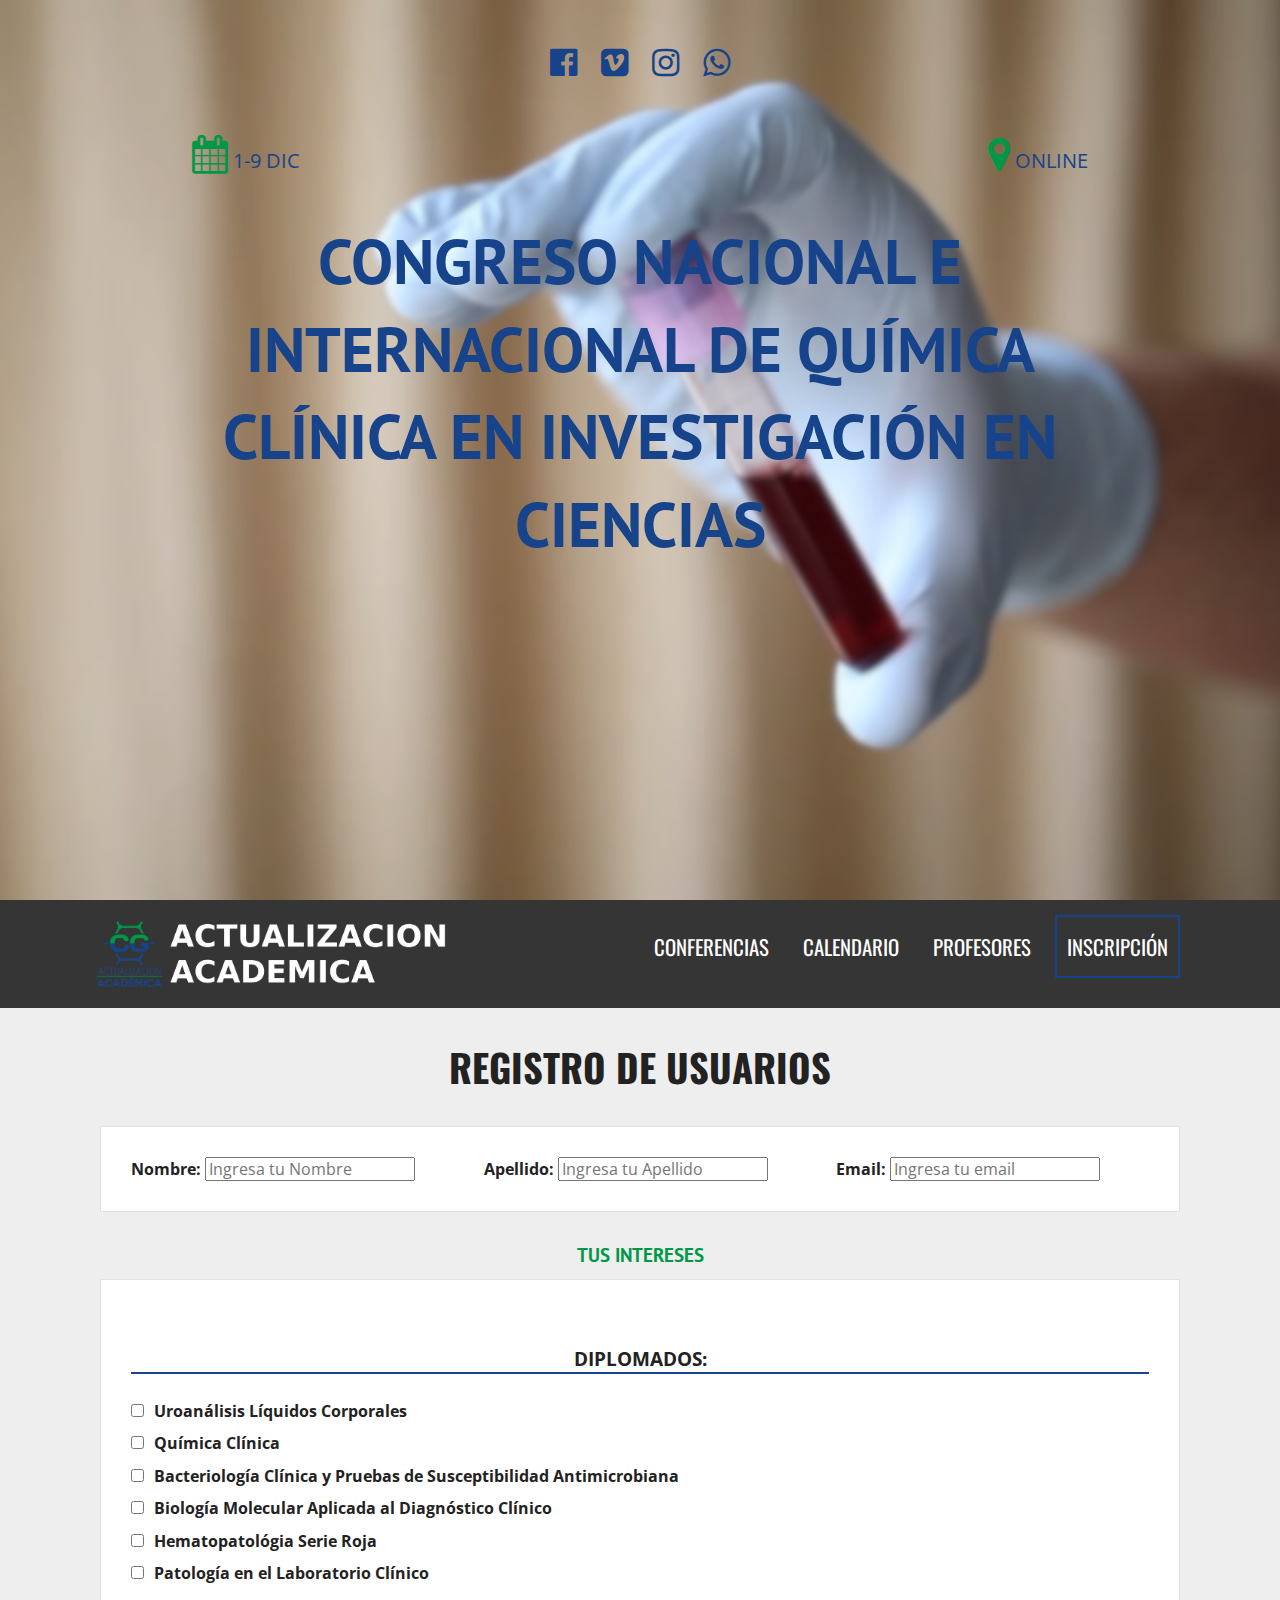
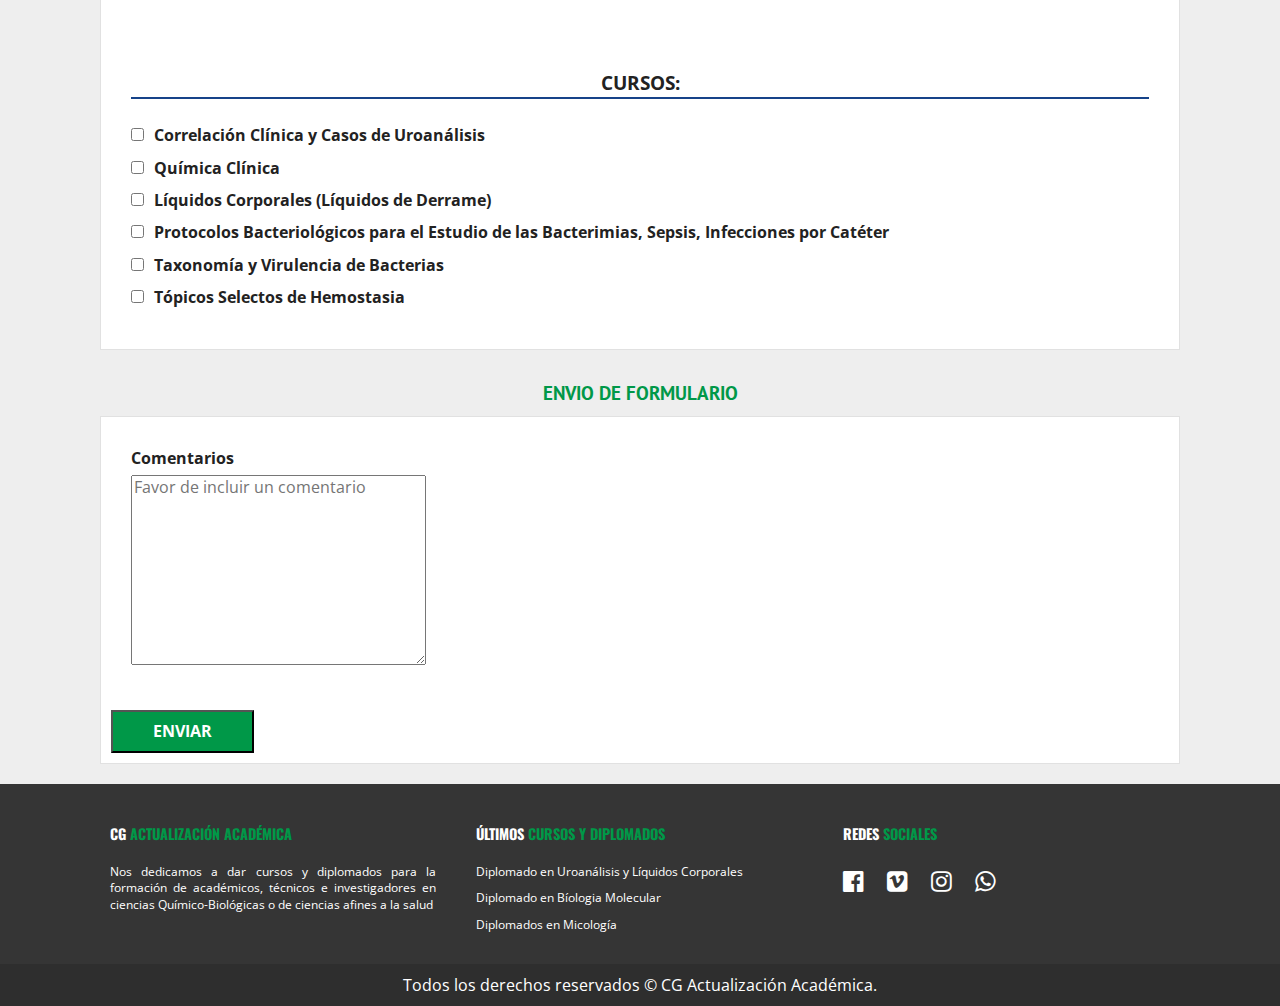
<file: docs/registro.html>
<!doctype html>
<html class="no-js" lang="es">

<head>
    <meta charset="utf-8">
    <title>Registro | CG Actualización Académica</title>
    <meta name="description" content="">
    <meta name="viewport" content="width=device-width, initial-scale=1">

    <link rel="manifest" href="site.webmanifest">
    <link rel="apple-touch-icon" href="icon.png">
    <!-- Place favicon.ico in the root directory -->

    <link rel="stylesheet" href="css/normalize.css">
    <link rel="stylesheet" href="font-awesome/css/font-awesome.min.css">
    <link
        href="https://fonts.googleapis.com/css2?family=Open+Sans:ital,wght@0,300;0,400;0,600;0,700;0,800;1,300;1,400;1,600;1,700;1,800&family=Oswald:wght@200;300;400;500;600;700&family=PT+Sans:ital,wght@0,400;0,700;1,400;1,700&display=swap"
        rel="stylesheet">
    <link rel="stylesheet" href="css/main.css">
    <meta name="theme-color" content="#fafafa">
</head>

<body>

    <!-- Add your site or application content here -->
    <header class="site-header">
        <div class="hero">
            <div class="contenido-header">
                <nav class="redes-sociales">
                    <a href="https://www.facebook.com/CG.ActualizacionAcademica" target="_blank"><i
                            class="fa fa-facebook-official" aria-hidden="true"></i></a>
                    <a href="https://vimeo.com/user104783284" target="_blank"><i class="fa fa-vimeo-square"
                            aria-hidden="true"></i></a>
                    <a href=""><i class="fa fa-instagram"></i></a>
                    <a href="https://wa.me/5212294538039" target="_blank"><i class="fa fa-whatsapp"
                            aria-hidden="true"></i></a>
                </nav>
                <div class="informacion-evento">
                    <div class="clearfix">
                        <p class="fecha"><i class="fa fa-calendar" aria-hidden="true"></i> 1-9 Dic</p>
                        <p class="ciudad"><i class="fa fa-map-marker" aria-hidden="true"></i> Online</p>
                    </div>
                    <h1 class="nombre-sitio">Congreso Nacional e Internacional de Química Clínica en investigación en
                        Ciencias
                    </h1>
                    <!-- <p class="slogan"><span>Modalidad on-line</span></p> -->
                </div> <!-- informacion evento -->
            </div>
        </div>
    </header>
    <div class="barra">
        <div class="contenedor clearfix">
            <div class="logo">
                <img src="img/logo0.png" alt="logo cgacademico">
            </div>
            <div class="menu-movil">
                <span></span>
                <span></span>
                <span></span>
            </div>
            <nav class="navegacion-principal clearfix">
                <a href="#">Conferencias</a>
                <a href="#">Calendario</a>
                <a href="#">Profesores</a>
                <a href="https://docs.google.com/forms/d/e/1FAIpQLSeoFQ6s9vrW_PSukfiLbkk3MkHs0KSgGGLd9Bcb2dIV7QpiEw/viewform"
                    target="_blank">Inscripción</a>
            </nav>
        </div> <!-- Contenedor-->
    </div>
    <!--.barra-->

    <section class="contenedor">
        <h2>Registro de Usuarios</h2>
        <form action="#" id="registro" class="registro" method="POST">
            <div id="datos_usuario" class="registro caja clearfix">
                <div class="campo">
                    <label for="nombre">Nombre: </label>
                    <input type="text" id="nombre" name="nombre" placeholder="Ingresa tu Nombre" required>
                </div>
                <div class="campo">
                    <label for="apellido">Apellido: </label>
                    <input type="text" id="apellido" name="apellido" placeholder="Ingresa tu Apellido" required>
                </div>
                <div class="campo">
                    <label for="email">Email: </label>
                    <input type="email" id="email" name="email" placeholder="Ingresa tu email" required>
                </div>
                <div id="error">

                </div>
            </div> <!-- #datos-usuario-->

            <div id="eventos" class="eventos clearfix">
                <h3>Tus Intereses</h3>
                <div class="caja">
                    <div id="diplomados" class="contenido-curycon clearfix">
                        <h4>Diplomados:</h4>
                        <div>
                            <label><input type="checkbox" name="registro" id="DULC" value="DULC">Uroanálisis Líquidos
                                Corporales</label>
                            <label><input type="checkbox" name="registro" id="DQC" value="DQC">Química Clínica</label>
                            <label><input type="checkbox" name="registro" id="DBCP" value="DBCP">Bacteriología Clínica y
                                Pruebas de Susceptibilidad Antimicrobiana</label>
                            <label><input type="checkbox" name="registro" id="DBM" value="DBM">Biología Molecular
                                Aplicada
                                al Diagnóstico Clínico</label>
                            <label><input type="checkbox" name="registro" id="DHSR" value="DHSR">Hematopatológia Serie
                                Roja</label>
                            <label><input type="checkbox" name="registro" id="DPLC" value="DPLC">Patología en el
                                Laboratorio
                                Clínico</label>
                        </div>
                    </div> <!-- Diplomados -->
                    <div id="diplomados" class="contenido-curycon clearfix">
                        <h4>Cursos:</h4>
                        <div>
                            <label><input type="checkbox" name="registro" id="CCCU" value="CCCU">Correlación Clínica y
                                Casos
                                de Uroanálisis</label>
                            <label><input type="checkbox" name="registro" id="CEC" value="CEC">Química Clínica</label>
                            <label><input type="checkbox" name="registro" id="LCLD" value="LCLD">Líquidos Corporales
                                (Líquidos de Derrame)</label>
                            <label><input type="checkbox" name="registro" id="CPBE" value="CPBE">Protocolos
                                Bacteriológicos
                                para el Estudio de las Bacterimias, Sepsis, Infecciones por Catéter</label>
                            <label><input type="checkbox" name="registro" id="CTVB" value="CTVB">Taxonomía y Virulencia
                                de
                                Bacterias</label>
                            <label><input type="checkbox" name="registro" id="TSH" value="TSH">Tópicos Selectos de
                                Hemostasia</label>
                        </div>
                    </div> <!-- Cursos -->
                </div> <!-- .caja -->
            </div> <!-- #eventos -->

            <div id="resumen" class="resumen">
                <h3>Envio de Formulario</h3>
                <div class="caja clearfix">
                    <div class="extra">
                        <label for="comentario">Comentarios</label>
                        <textarea name="cometario" id="comentario" cols="30" rows="10"
                            placeholder="Favor de incluir un comentario"></textarea>
                    </div>
                    <div class="submit">
                        <input type="submit" id="btnRegistro" class="button" value="Enviar">
                    </div>
                </div>
            </div> <!-- #resumen -->
        </form>
    </section>

    <footer class="site-footer">
        <div class="contenedor clearfix">
            <div class="footer-informacion">
                <h3>CG <span>Actualización Académica</span></h3>
                <p>Nos dedicamos a dar cursos y diplomados para la formación de académicos, técnicos e investigadores en
                    ciencias Químico-Biológicas o de ciencias afines a la salud</p>
            </div>
            <div class="ultimos-cursos">
                <h3>Últimos <span>Cursos y Diplomados</span></h3>
                <ul>
                    <li><a href="#"></a> Diplomado en Uroanálisis y Líquidos Corporales</li>
                    <li><a href="#"></a> Diplomado en Bíologia Molecular</li>
                    <li><a href="#"></a> Diplomados en Micología</li>
                </ul>
            </div>
            <div class="menu">
                <h3>Redes <span>Sociales</span></h3>
                <nav class="redes-sociales">
                    <a href="https://www.facebook.com/CG.ActualizacionAcademica" target="_blank"><i
                            class="fa fa-facebook-official" aria-hidden="true"></i></a>
                    <a href="https://vimeo.com/user104783284" target="_blank"><i class="fa fa-vimeo-square"
                            aria-hidden="true"></i></a>
                    <a href=""><i class="fa fa-instagram"></i></a>
                    <a href="https://wa.me/5212294538039" target="_blank"><i class="fa fa-whatsapp"
                            aria-hidden="true"></i></a>
                </nav>
            </div>
        </div>
        <p class="copyright">
            Todos los derechos reservados &copy CG Actualización Académica.
        </p>
    </footer>

    <script src="https://code.jquery.com/jquery-1.12.0.min.js"></script>
    <script>window.jQuery || document.write('<script src="js/vendor/jquery-1.12.0.min.js"><\/script>')</script>
    <script src="js/plugins.js"></script>
    <script src="js/main.js"></script>

    <!-- Google Analytics: change UA-XXXXX-Y to be your site's ID. -->
    <script>
        window.ga = function () { ga.q.push(arguments) }; ga.q = []; ga.l = +new Date;
        ga('create', 'UA-XXXXX-Y', 'auto'); ga('set', 'anonymizeIp', true); ga('set', 'transport', 'beacon'); ga('send', 'pageview')
    </script>
    <script src="https://www.google-analytics.com/analytics.js" async></script>
</body>

</html>
</file>
<file: docs/css/main.css>
/*! HTML5 Boilerplate v8.0.0 | MIT License | https://html5boilerplate.com/ */

/* main.css 2.1.0 | MIT License | https://github.com/h5bp/main.css#readme */
/*
 * What follows is the result of much research on cross-browser styling.
 * Credit left inline and big thanks to Nicolas Gallagher, Jonathan Neal,
 * Kroc Camen, and the H5BP dev community and team.
 */

/* ==========================================================================
   Base styles: opinionated defaults
   ========================================================================== */

html {
  color: #222;
  font-size: 1em;
  line-height: 1.4;
}

/*
 * Remove text-shadow in selection highlight:
 * https://twitter.com/miketaylr/status/12228805301
 *
 * Vendor-prefixed and regular ::selection selectors cannot be combined:
 * https://stackoverflow.com/a/16982510/7133471
 *
 * Customize the background color to match your design.
 */

::-moz-selection {
  background: #b3d4fc;
  text-shadow: none;
}

::selection {
  background: #b3d4fc;
  text-shadow: none;
}

/*
 * A better looking default horizontal rule
 */

hr {
  display: block;
  height: 1px;
  border: 0;
  border-top: 1px solid #ccc;
  margin: 1em 0;
  padding: 0;
}

/*
 * Remove the gap between audio, canvas, iframes,
 * images, videos and the bottom of their containers:
 * https://github.com/h5bp/html5-boilerplate/issues/440
 */

audio,
canvas,
iframe,
img,
svg,
video {
  vertical-align: middle;
}

/*
 * Remove default fieldset styles.
 */

fieldset {
  border: 0;
  margin: 0;
  padding: 0;
}

/*
 * Allow only vertical resizing of textareas.
 */

textarea {
  resize: vertical;
}

/* ==========================================================================
   Author's custom styles
   ========================================================================== */

html {
  box-sizing: border-box;
}
*, *::before, *::after {
  box-sizing: inherit;
}
body {
  background-color: #eee;
  font-family: 'Open Sans', sans-serif;
}

/* Globales */
.contenedor {
  width: 98%;
  margin: 0 auto;
}
@media only screen and (min-width: 480px) {
  .contenedor {
    width: 95%;
  }
}
@media only screen and (min-width: 768px) {
  .contenedor {
    width: 90%;
  }
}
@media only screen and (min-width: 992px) {
  .contenedor {
    width: 90%;
    max-width: 1100px;
  }
}
.seccion {
  padding: 30px 0;
}
.seccion p {
  font-size: 1.2em;
  text-align: center;
}
h2 {
  font-family: 'Oswald', sans-serif;
  font-size: 2.4em;
  text-transform: uppercase;
  text-align: center;
}
/* h2::after { Separador 
  content: '';
  margin: 0 auto;
  background-image: url();
  height: 30px;
  width: 100px;
  display: block;
} */
h3 {
  color: #009848;
  font-size: 1.2em;
  font-family: 'PT Sans', sans-serif;
  margin: 0;
}
.button {
  background-color: #009848;
  padding: 10px 40px;
  color: #fff;
  text-transform: uppercase;
  font-weight: bold;
  text-decoration: none;
  margin-top: 20px;
  display: inline-block;
  transition: all .3s ease;
}
.button:hover {
  background-color: #164389;
}
ul {
  list-style: none;
  margin: 0;
  padding: 0;
}
/* Lettering */
h1.nombre-sitio span{
  position: relative;
  text-shadow: 0 0 30px black;
}
/* Header */
div.hero {
  background-image: url(../img/sangre.png);
  height: 100vh;
  background-position: top center;
  background-size: cover;
}
div.contenido-header {
  padding-top: 40px;
}
@media only screen and (width: 768px) {
  div.contenido-header {
    padding-top: 10px;
  } 
}
nav.redes-sociales {
  text-align: center;
}
nav.redes-sociales a {
  color: #164389;
  font-size: 2em;
  margin-right: 20px;
}
nav.redes-sociales a:last-child {
  margin-right: 0;
}
div.informacion-evento {
  text-align: center;
  color: #164389;
}
@media only screen and (min-width: 768px) {
  div.informacion-evento {
    width: 70%;
    margin: 0 auto; 
    margin-top: 50px;
  }
}
div.informacion-evento p {
  margin: 0;
  display: inline;
  font-size: 20px;
  text-transform: uppercase;
}
div.informacion-evento p i {
  color: #009848;
  font-size: 2.4rem;
}
p.fecha {
  float: left;
}
p.ciudad {
  float: right;
  text-align: right;
}
/* p.slogan {
  text-transform: none !important;
}
p.slogan span {
  font-weight: bold;
} */
h1.nombre-sitio {
  font-size: 4.9vw;
  text-transform: uppercase;
  font-family: 'PT Sans', sans-serif;
}
@media only screen and (width: 768px) {
  h1.nombre-sitio {
    font-size: 11.5vw;
    margin: 0;
    line-height: 1;
  }
}


/* Barra */
div.barra {
  background-color: #353535;
  padding: 15px 0;
}
.fixed {
  position: fixed;
  width: 100%;
  top: 0;
  left: 0;
  z-index: 2;
}
div.logo {
  width: 80%;
  float: left;
}
div.logo img {
  width: 100%;
}
@media only screen and (min-width: 768px){
  div.logo {
    width: 33%;
  }
}


/* Navegación Principal */
nav.navegacion-principal {
  display: none;
  width: 100%;
}
nav.navegacion-principal a {
  font-family: 'Oswald', sans-serif;
  color: #fff;
  font-size: 1.3em;
  text-transform: uppercase;
  text-decoration: none;
  transition: all .3s ease;
  width: 100%;
  display: block;
  text-align: center;
  margin-bottom: 20px;
  clear: both;
}
nav.navegacion-principal a:last-child {
  border: 2px solid #164389;
}
nav.navegacion-principal a:hover {
  background-color: #009848;
}
@media only screen and (min-width: 768px) {
  nav.navegacion-principal {
    width: 67%;
    float: right;
    text-align: right;
    display: block;
  }
  nav.navegacion-principal a {
    margin-right: 10px;
    padding: 15px 10px;
    display: inline-block;
    width: auto;
    text-align: center;
    margin: 0 10px 0 0;
  }
}
div.menu-movil {
  width: 60px;
  display: block;
  float: right;
  text-align: right;
  margin-top: 12px;
}
div.menu-movil:hover {
  cursor: pointer;
}
@media only screen and (min-width: 768px) {
  div.menu-movil {
    display: none;
  }
}
div.menu-movil span {
  height: 8px;
  margin-bottom: 6px;
  background-color: #ffffff;
  display: block;
}


/* Conferencias */
section.programa {
  position: relative;
}
div.contenedor-video {
  max-width: 100%;
  overflow: hidden;
  z-index: -1;
}
/* div.contenedor-video video {
  width: 100%;
} */
div.contenido-programa {
  position: absolute;
  top: 0;
  left: 0;
  height: 100%;
  width: 100%;
}
div.programa-evento {
  background-color: rgba(255, 255, 255, 0.8);
  padding: 15px;
  margin-top: 50px;
}
@media only screen and (min-width: 768px) {
  div.programa-evento {
    width: 70%;
  }
}
@media only screen and (min-width: 992px) {
  div.programa-evento {
    width: 50%;
  }
}
nav.menu-programa {
  width: 100%;
  border-bottom: 1px solid #009848;
  padding-bottom: 10px;
}
@media only screen and (min-width: 768px) {
  nav.menu-programa {
    display: table;
  }
}
nav.menu-programa a {
  display: block;
  text-align: center;
  color: #000;
  text-decoration: none;
  font-family: 'Oswald' sans-serif;
  font-weight: 600;
  margin-bottom: 10px;
  font-size: 1.2em;
}
/* nav.menu-programa a.activo::after {
  position: absolute;
  content: '▲';
  color: #009848;
  left: 0;
  right: 0;
  margin-left: auto;
  margin-right: auto;
  height: 20px;
  width: 20px;
  bottom: -20px;
} */
@media only screen and (min-width: 768px) {
  nav.menu-programa a {
    display: table-cell;
  }
}
nav.menu-programa a i,
div.detalle-evento p {
  color: #164389;
  font-size: 1.4em;
  margin-right: 10px;
}


/* Detalle evento */
div.detalle-evento {
  margin-top: 20px;
  border-bottom: 1px solid #009848;
  padding: 10px 20px;
}
div.detalle-evento:nth-child(2) {
  border: none;
}
div.detalle-evento p {
  margin-bottom: 20px;
}
div.ocultar {
  display: none;
}



/* Invitados */
ul.lista-invitados li {
  padding: 10px;
  float: left;
  height: 200px;
  width: 50%;
}
@media only screen and (min-width: 480px) {
  ul.lista-invitados li {
    width: 33%;
  }
}
@media only screen and (min-width: 768px) {
  ul.lista-invitados li {
    width: 25%;
  }
}
div.invitado {
  position: relative;
  overflow: hidden;
}
div.invitado img {
  max-width: 100%;
  max-height: 180px;
  filter: sepia(1);
  -webkit-filter: sepia(6);
  -webkit-transition: all 0.6s ease-in-out;
}
div.invitado img:hover {
  filter: sepia(0);
  -webkit-filter: sepia(0);
  -webkit-transform: scale(1.1);
}
div.invitado p {
  position: absolute;
  bottom: 0;
  left: 0;
  padding: 15px 10px;
  margin: 0;
  color: #fff;
  background-color: rgba(16, 67, 137, 0.6);
  width: 100%;
  text-align: left;
  font-family: 'Oswald', sans-serif;
}
div.invitado:hover p {
  bottom: -80px;
  opacity: 0;
  -webkit-transition: all 0.6s ease-in-out;
}
@media only screen and (min-width: 480px) {
  font-size: 0.2em;
}
@media only screen and (min-width: 768px) {
  font-size: 0.5em;
}


/* Paralax */
.parallax::before{
  width: 100%;
  height: 100%;
  position: absolute;
  top: 0;
  left: 0;
  background-repeat: no-repeat;
  background-size: cover;
  background-position: center center;
  background-attachment: fixed;
  -webkit-filter: brightness(0.6);
  filter: brightness(0.6);
}

/* Newsletter */
div.newsletter {
  position: relative;
  height: auto;
}
div.newsletter::before {
  background-image: url(../img/bioanalisis.jpg);
  content: "";
}
div.newsletter .contenido {
  padding: 100px 0;
  color: #164389;
  text-align: center;
  position: relative;
  font-family: 'Oswald' sans-serif;
}
div.newsletter .contenido p {
  font-size: 2em;
  color: #009848;
  font-weight: bold;
  text-transform: uppercase;
}
div.newsletter .contenido h3 {
  color: #164389;
  font-size: 7vh;
  font-family: 'PT Sans', sans-serif;
}
/* Cuenta regresiva */
p.numero {
  color: #009848;
  font-size: 4em;
  display: block;
  margin: 0 0 10px 0;
  font-family: 'Oswald', sans-serif;
}
div.cuenta-regresiva ul li {
  text-transform: uppercase;
  font-family: 'Oswald', sans-serif;
  font-size: 1.6rem;
  text-align: center;
}
@media only screen and (min-width:768px) {
  div.cuenta-regresiva ul li {
    width: 25%;
    float: left;
  }
}

/* Footer */
footer {
  background-color: #353535;
  padding-top: 40px;
  margin-top: 20px;
}
footer .contenedor > div {
  color: #fff;
  padding: 0px 20px;
  font-size: 12px;
  text-align: justify;
}
@media only screen and (min-width: 768px) {
  footer .contenedor > div {
    width: 33.3%;
    float: left;
  }
}
footer h3 {
  color: #fff;
  text-transform: uppercase;
  font-family: 'Oswald', sans-serif;
  margin-bottom: 20px;
}
footer h3 span {
  color: #009848;
}
footer .ultimos-cursos li {
  margin-bottom: 10px;
}
footer nav.redes-sociales {
  text-align: left;
}
footer nav.redes-sociales a i {
  color: #fff;
}
p.copyright {
  background-color: #2e2e2e;
  color: #fff;
  text-align: center;
  padding: 10px 0;
  margin: 20px 0 0 0;
}


/* Páginas Internas */
/* Registro */
form.registro h3 {
  text-align: center;
  text-transform: uppercase;
  margin: 20px 0 0 0;
}
form.registro label {
  margin-bottom: 5px;
  font-weight: bold;
}
h4 {
  text-align: center;
  text-transform: uppercase;
  border-bottom: 2px solid #164389;
  padding-top: 10px;
  font-size: 1.2em;
}
div.caja {
  background-color: #fff;
  border: 1px solid #e1e1e1;
  padding: 10px;
  margin: 10px;
}
div.campo {
  padding: 20px;
}
@media only screen and (min-width: 768px){
  div.campo{
    float: left;
    width: 33.33%;
  }
}
.contenido-curycon {
  padding: 20px;
}
.contenido-curycon > div label{
  display: block;
  margin-bottom: 10px;
}
.contenido-curycon > div input{
  margin-right: 10px;
}
/* PROBLEMAS */
.resumen div.extra {
  /* float: left; */
  width: 100%;
  padding: 20px;
}
.resumen div.extra label {
  display: block;
}
div.submit input {
  /* float: right; */
  display: block;
  padding: 20px auto;
}
#error{
  clear: both;
}


/* ==========================================================================
   Helper classes
   ========================================================================== */

/*
 * Hide visually and from screen readers
 */

.hidden,
[hidden] {
  display: none !important;
}

/*
 * Hide only visually, but have it available for screen readers:
 * https://snook.ca/archives/html_and_css/hiding-content-for-accessibility
 *
 * 1. For long content, line feeds are not interpreted as spaces and small width
 *    causes content to wrap 1 word per line:
 *    https://medium.com/@jessebeach/beware-smushed-off-screen-accessible-text-5952a4c2cbfe
 */

.sr-only {
  border: 0;
  clip: rect(0, 0, 0, 0);
  height: 1px;
  margin: -1px;
  overflow: hidden;
  padding: 0;
  position: absolute;
  white-space: nowrap;
  width: 1px;
  /* 1 */
}

/*
 * Extends the .sr-only class to allow the element
 * to be focusable when navigated to via the keyboard:
 * https://www.drupal.org/node/897638
 */

.sr-only.focusable:active,
.sr-only.focusable:focus {
  clip: auto;
  height: auto;
  margin: 0;
  overflow: visible;
  position: static;
  white-space: inherit;
  width: auto;
}

/*
 * Hide visually and from screen readers, but maintain layout
 */

.invisible {
  visibility: hidden;
}

/*
 * Clearfix: contain floats
 *
 * For modern browsers
 * 1. The space content is one way to avoid an Opera bug when the
 *    `contenteditable` attribute is included anywhere else in the document.
 *    Otherwise it causes space to appear at the top and bottom of elements
 *    that receive the `clearfix` class.
 * 2. The use of `table` rather than `block` is only necessary if using
 *    `:before` to contain the top-margins of child elements.
 */

.clearfix::before,
.clearfix::after {
  content: " ";
  display: table;
}

.clearfix::after {
  clear: both;
}

/* ==========================================================================
   EXAMPLE Media Queries for Responsive Design.
   These examples override the primary ('mobile first') styles.
   Modify as content requires.
   ========================================================================== */

@media only screen and (min-width: 35em) {
  /* Style adjustments for viewports that meet the condition */
}

@media print,
  (-webkit-min-device-pixel-ratio: 1.25),
  (min-resolution: 1.25dppx),
  (min-resolution: 120dpi) {
  /* Style adjustments for high resolution devices */
}

/* ==========================================================================
   Print styles.
   Inlined to avoid the additional HTTP request:
   https://www.phpied.com/delay-loading-your-print-css/
   ========================================================================== */

@media print {
  *,
  *::before,
  *::after {
    background: #fff !important;
    color: #000 !important;
    /* Black prints faster */
    box-shadow: none !important;
    text-shadow: none !important;
  }

  a,
  a:visited {
    text-decoration: underline;
  }

  a[href]::after {
    content: " (" attr(href) ")";
  }

  abbr[title]::after {
    content: " (" attr(title) ")";
  }

  /*
   * Don't show links that are fragment identifiers,
   * or use the `javascript:` pseudo protocol
   */
  a[href^="#"]::after,
  a[href^="javascript:"]::after {
    content: "";
  }

  pre {
    white-space: pre-wrap !important;
  }

  pre,
  blockquote {
    border: 1px solid #999;
    page-break-inside: avoid;
  }

  /*
   * Printing Tables:
   * https://web.archive.org/web/20180815150934/http://css-discuss.incutio.com/wiki/Printing_Tables
   */
  thead {
    display: table-header-group;
  }

  tr,
  img {
    page-break-inside: avoid;
  }

  p,
  h2,
  h3 {
    orphans: 3;
    widows: 3;
  }

  h2,
  h3 {
    page-break-after: avoid;
  }
}
</file>
